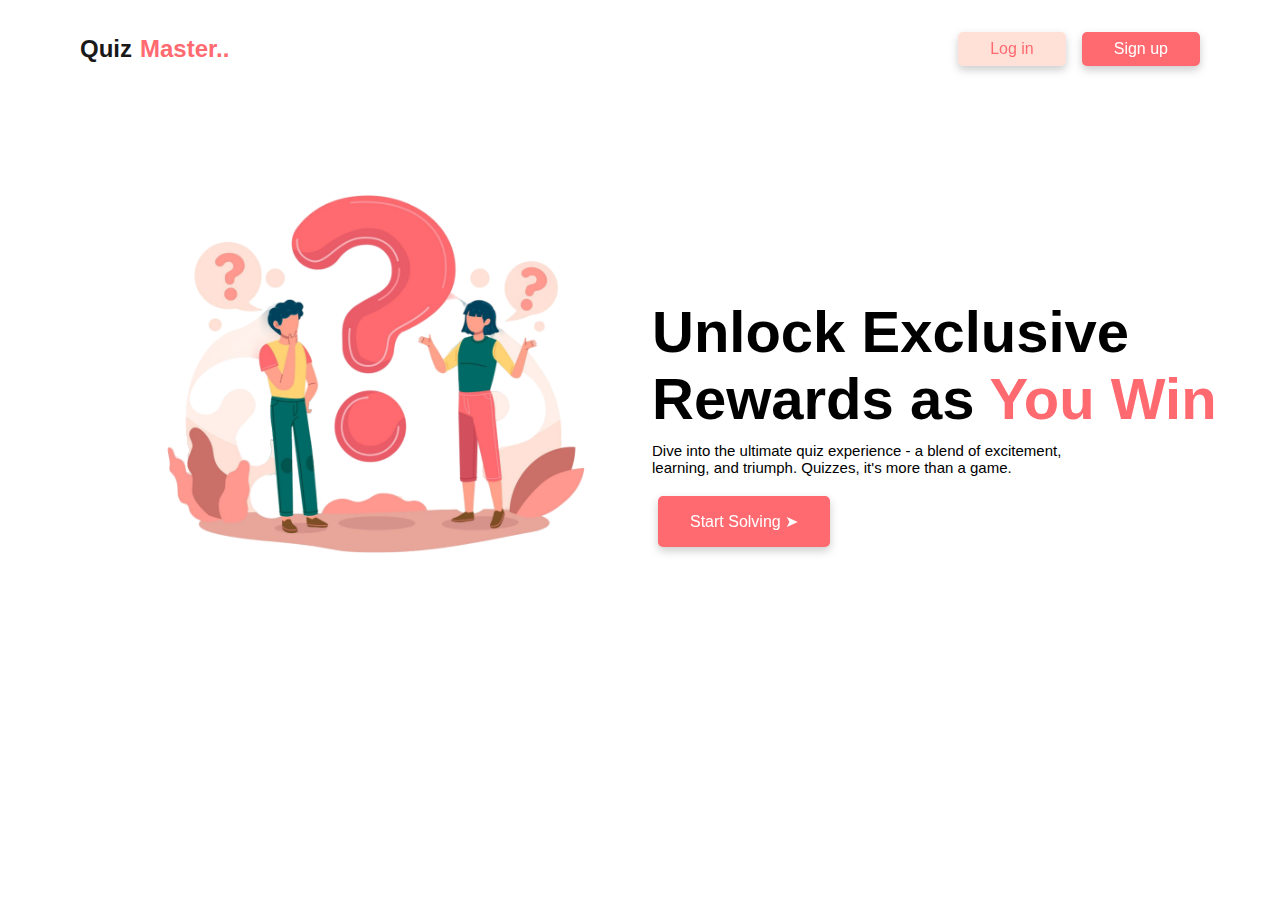
<file: index.html>
<!DOCTYPE html>
<html lang="en">
<head>
    <meta charset="UTF-8">
    <meta name="viewport" content="width=device-width, initial-scale=1.0">
    <title>Quiz</title>
    <link rel="stylesheet" href="styles.css">
</head>
<body>
    <nav id="desktop-nav">
        <div class="logoname">Quiz<span>Master..</span></div>
        <div>
            <button class="login_btn" onclick="navigateToLogin()">Log in</button>
            <button class="sign_btn" onclick="navigateToSignup()">Sign up</button>
        </div>
    </nav>
    <div class="content">
        <img class="bg" src="./image/bg.png" alt="Background Image">
        <div class="text-container">
            <p>Unlock Exclusive <br>Rewards as <span>You Win</span></p>
            <p class="p_con">Dive into the ultimate quiz experience - a blend of excitement,<br>learning, and triumph. Quizzes, it's more than a game.</p>
            <div class="btn_start">
                <button class="start_btn" onclick="navigateToStart()">Start Solving ➤</button>
            </div>
        </div>
    </div>
    
    <script src="script.js"></script>
</body>
</html>
</file>
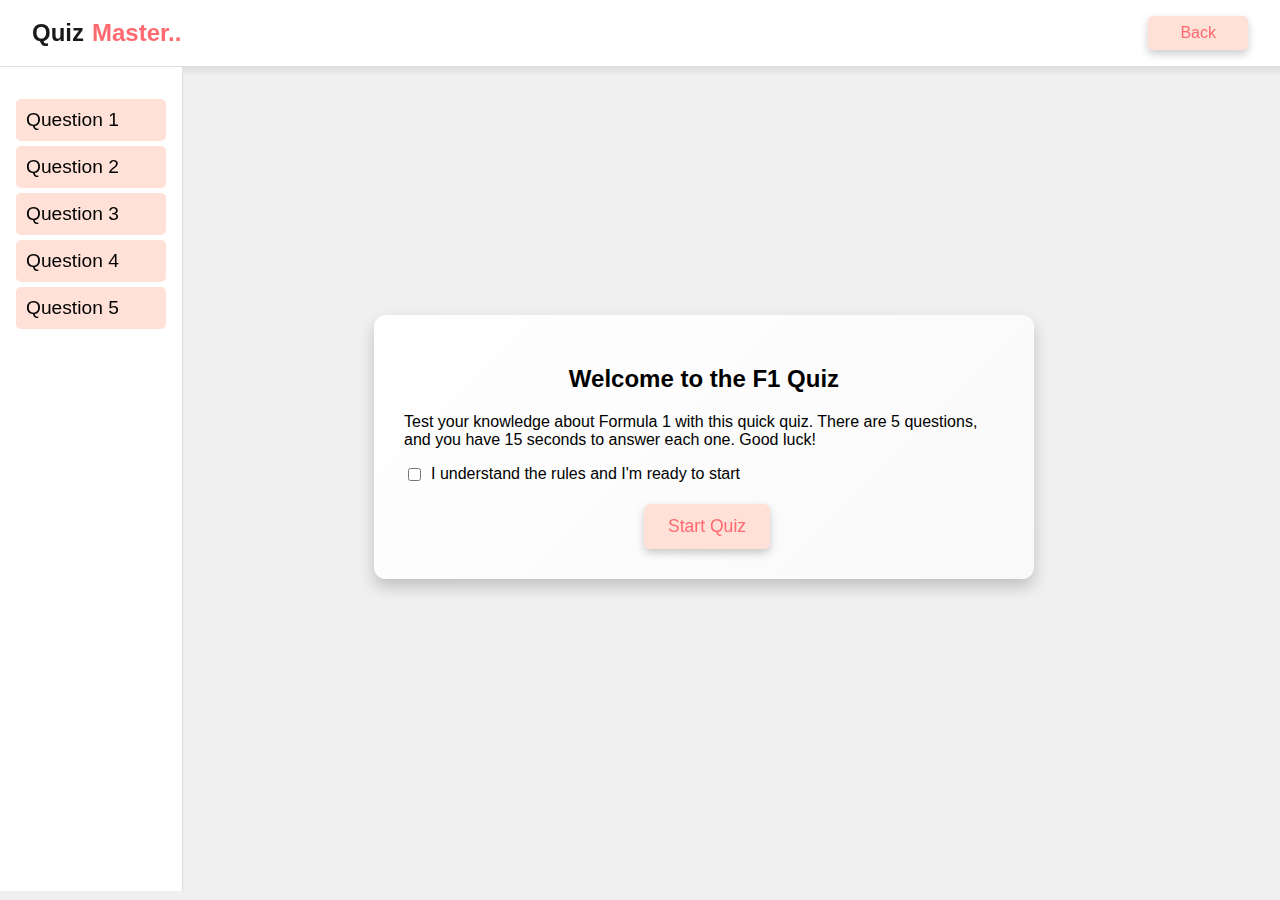
<file: pages/f1.html>
<!DOCTYPE html>
<html lang="en">
<head>
    <meta charset="UTF-8">
    <meta name="viewport" content="width=device-width, initial-scale=1.0">
    <title>Formula 1</title>
    <style>
         body {
        font-family: Arial, sans-serif;
        background-color: #f0f0f0;
        display: flex;
        justify-content: center;
        align-items: center;
        height: 100vh;
        margin: 0;
        padding: 0;
        overflow: hidden;
    }
    nav {
        display: flex;
        justify-content: space-between;
        align-items: center;
        padding: 1rem 2rem;
        width: 100%;
        background-color: #fff;
        box-shadow: 0px 4px 8px rgba(0, 0, 0, 0.1);
        color: #191919;
        position: fixed;
        top: 0;
        left: 0;
        z-index: 1000;
    }

    .logoname {
        font-size: 1.5rem;
        font-weight: bold;
        gap: 0.5rem;
    }

    .logoname span {
        color: #FF6A70;
    }

    nav div {
        display: flex;
        align-items: center;
    }

    button {
        margin-right: 4rem;
        padding: 0.5rem 2rem;
        border: none;
        border-radius: 5px;
        cursor: pointer;
        font-size: 1rem;
        filter: drop-shadow(0px 4px 4px rgba(0, 0, 0, 0.2));
        transition: background-color 0.3s, color 0.3s;
    }

    .logout_btn {
        background-color: #FFE1D7; 
        color: #FF6A70;
    }

    button:hover {
        background-color: #fff;
        color: #FF6A70;
    }

    /* Sidebar styles */
    .sidebar {
        position: fixed;
        top: 0;
        left: 0;
        width: 150px;
        height: 88%;
        margin-top: 67px;
        background-color: #fff;
        border-right: 1px solid #ddd;
        padding: 1rem;
        box-shadow: 4px 0px 4px rgba(0, 0, 0, 0);
        z-index: 1000;
    }

    .sidebar ul {
        list-style: none;
        padding: 0;
    }

    .sidebar li {
        padding: 10px;
        font-size: 1.2rem;
        cursor: pointer;
        border-radius: 5px;
        margin-bottom: 5px;
        transition: background-color 0.3s;
        background-color: #FFE1D7;
    }

    .sidebar li.complete {
        background-color: #FF6A70;
        color: #fff;
    }

    .popup-container {
        background: linear-gradient(135deg, #ffffff 0%, #f9f9f9 100%);
        border-radius: 12px;
        box-shadow: 0px 8px 16px rgba(0, 0, 0, 0.2);
        padding: 30px;
        width: 80%;
        max-width: 600px;
        text-align: center;
        position: absolute;
        top: 35%;
        left: 55%;
        transform: translate(-50%, 0);
    }

    .checkbox-container {
        display: flex;
        align-items: center;
        margin-bottom: 20px;
    }

    .checkbox-container input {
        margin-right: 10px;
    }

    .start-btn, .submit-btn {
        padding: 12px 24px;
        margin-left: 70px;
        border: none;
        border-radius: 6px;
        background-color: #FF6A70;
        color: #fff;
        cursor: pointer;
        font-size: 1.1rem;
        transition: background-color 0.3s, transform 0.2s;
    }

    .start-btn:hover, .submit-btn:hover {
        background-color: #FFE1D7;
        transform: scale(1.05);
    }

    .start-btn:disabled, .submit-btn:disabled {
        background-color: #FFE1D7;
        color: #FF6A70;
        cursor: not-allowed;
    }

    .question {
        font-size: 1.3rem;
        margin-bottom: 15px;
        color: #333;
        font-weight: bold;
    }

    .choices {
        margin-bottom: 20px;
        text-align: left;
    }

    .choice-btn {
        display: block;
        width: 100%;
        margin-bottom: 10px;
        padding: 10px;
        border: 1px solid #ccc;
        border-radius: 5px;
        background-color: #fff;
        font-size: 1.1rem;
        text-align: left;
        filter: none;
        color: #191919;
        transition: border 0.3s;
    }

    .choice-btn:hover {
        background-color: #fff; 
        color: #191919; 
    }

    .choice-btn.correct {
        border: 2px solid green;
    }

    .choice-btn.incorrect {
        border: 2px solid red;
    }

    .quiz-container {
        display: none; /* Initially hide quiz container */
        background: linear-gradient(135deg, #ffffff 0%, #f9f9f9 100%);
        border-radius: 12px;
        box-shadow: 0px 8px 16px rgba(0, 0, 0, 0.2);
        padding: 30px;
        width: 80%;
        max-width: 600px;
        text-align: center;
        position: absolute;
        top: 25%;
        left: 55%;
        transform: translate(-50%, 0);
    }

    .quiz-container .header {
        display: flex;
        justify-content: space-between;
        align-items: center;
        font-size: 1.2rem;
        margin-bottom: 20px;
        color: #333;
    }

    #timer {
        font-size: 1rem;
        color: #FF6A70;
    }

        .choice-btn.correct {
            border: 2px solid green;
        }

        .choice-btn.incorrect {
            border: 2px solid red;
        }

        .celebration {
            position: fixed;
            width: 100%;
            height: 100%;
            top: 0;
            left: 0;
            z-index: 2000;
            display: none;
            align-items: center;
            justify-content: center;
            text-align: center;
        }

        .confetti {
            position: absolute;
            top: 0;
            left: 0;
            width: 100%;
            height: 100%;
            pointer-events: none;
            overflow: hidden;
            z-index: 3000;
            display: none;
        }

        .confetti-piece {
            position: absolute;
            width: 10px;
            height: 10px;
            background-color: #FF6A70;
            opacity: 0.7;
            animation: confetti-fall 3s ease-out infinite;
        }

        @keyframes confetti-fall {
            0% { transform: translateY(-100vh) rotate(0); }
            100% { transform: translateY(100vh) rotate(360deg); }
        }

        .re_btn{
            margin-left: 50px;
            color: #FF6A70;
        }

        .pop-text{
            text-align: left;
        }
    </style>
</head>
<body>
    <nav id="desktop-nav">
        <div class="logoname">Quiz<span>Master..</span></div>
        <div>
            <button class="logout_btn" onclick="navigateToBack()">Back</button>
        </div>
    </nav>

    <!-- Sidebar -->
    <div class="sidebar">
        <ul id="question-list">
            <li class="incomplete">Question 1</li>
            <li class="incomplete">Question 2</li>
            <li class="incomplete">Question 3</li>
            <li class="incomplete">Question 4</li>
            <li class="incomplete">Question 5</li>
        </ul>
    </div>
    
    <div class="popup-container" id="popup-container">
        <div class="popup-content">
            <h2>Welcome to the F1 Quiz</h2>
            <p class="pop-text">Test your knowledge about Formula 1 with this quick quiz. There are 5 questions, and you have 15 seconds to answer each one. Good luck!</p>
        </div>
        <div class="checkbox-container">
            <input type="checkbox" id="consent-checkbox">
            <label for="consent-checkbox">I understand the rules and I'm ready to start</label>
        </div>
        <button class="start-btn" id="start-btn" disabled>Start Quiz</button>
    </div>

    <div class="quiz-container" id="quiz-container">
        <div class="header" id="quiz-header">
            <span id="timer">🕛: 15s</span>
            <span id="question-progress">Question 1 out of 5</span>
        </div><hr>
        <div class="question" id="question-text">Question will go here</div>
        <div class="choices" id="choices-container"></div>
    </div>

    <div class="celebration" id="celebration">
        <div class="confetti" id="confetti"></div>
    </div>

    <script>
        const startBtn = document.getElementById('start-btn');
        const consentCheckbox = document.getElementById('consent-checkbox');
        const popupContainer = document.getElementById('popup-container');
        const quizContainer = document.getElementById('quiz-container');
        const timerElement = document.getElementById('timer');
        const questionProgress = document.getElementById('question-progress');
        const questionListItems = document.getElementById('question-list').children;
        const questionText = document.getElementById('question-text');
        const choicesContainer = document.getElementById('choices-container');
        const submitBtn = document.getElementById('submit-btn');
        const celebrationElement = document.getElementById('celebration');
        const confettiElement = document.getElementById('confetti');

        let currentQuestion = 0;
        let timer;
        let selectedAnswer = false;
        let correctAnswers = 0;

        const questions = [
    {
        text: "Which driver won the 2020 F1 World Championship?",
        choices: ["Lewis Hamilton", "Max Verstappen", "Charles Leclerc", "Sebastian Vettel"],
        correct: 0
    },
    {
        text: "What is the name of Ferrari's Formula 1 team principal?",
        choices: ["Maurizio Arrivabene","Mattia Binotto", "Stefano Domenicali", "Jean Todt"],
        correct: 1
    },
    {
        text: "Which circuit hosts the Monaco Grand Prix?",
        choices: ["Monza", "Silverstone","Monaco","Barcelona"],
        correct: 2
    },
    {
        text: "In what year was the first Formula 1 World Championship held?",
        choices: ["1950", "1955", "1960", "1965"],
        correct: 0
    },
    {
        text: "Which team did Michael Schumacher drive for during his first World Championship win?",
        choices: ["Ferrari", "Mercedes", "Williams","Benetton"],
        correct: 3
    }
];


        function updateTimer(seconds) {
            timerElement.innerText = `🕛${seconds}s`;
        }

        function startQuiz() {
            popupContainer.style.display = 'none';
            quizContainer.style.display = 'block';
            loadQuestion(currentQuestion);
            startTimer(15);
        }

        function loadQuestion(index) {
            questionText.innerText = questions[index].text;
            choicesContainer.innerHTML = '';
            questions[index].choices.forEach((choice, i) => {
                const choiceBtn = document.createElement('button');
                choiceBtn.innerText = choice;
                choiceBtn.classList.add('choice-btn');
                choiceBtn.addEventListener('click', () => selectChoice(i));
                choicesContainer.appendChild(choiceBtn);
            });
            updateQuestionProgress();
        }

        function updateQuestionProgress() {
            questionProgress.innerText = `Question ${currentQuestion + 1} out of 5`;
            Array.from(questionListItems).forEach((li, i) => {
                li.classList.remove('complete', 'active');
                if (i < currentQuestion) {
                    li.classList.add('complete');
                } else if (i === currentQuestion) {
                    li.classList.add('active');
                }
            });
        }

        function startTimer(seconds) {
            let timeLeft = seconds;
            updateTimer(timeLeft);
            timer = setInterval(() => {
                timeLeft--;
                updateTimer(timeLeft);
                if (timeLeft <= 0) {
                    clearInterval(timer);
                    showCorrectAnswer();
                    setTimeout(nextQuestion, 2000); // Show correct answer for 2 seconds
                }
            }, 1000);
        }

        function nextQuestion() {
            if (currentQuestion < questions.length - 1) {
                currentQuestion++;
                loadQuestion(currentQuestion);
                selectedAnswer = false;
                startTimer(15);
            } else {
                showResults();
            }
        }

        function selectChoice(index) {
            if (selectedAnswer) return; // Prevent multiple selections
            clearInterval(timer); // Stop the timer
            selectedAnswer = true;

            const choiceBtns = choicesContainer.querySelectorAll('.choice-btn');
            const correctIndex = questions[currentQuestion].correct;

            if (index === correctIndex) {
                correctAnswers++;
            }

            choiceBtns.forEach((btn, i) => {
                if (i === correctIndex) {
                    btn.classList.add('correct');
                }
                if (i === index && i !== correctIndex) {
                    btn.classList.add('incorrect');
                }
            });

            setTimeout(nextQuestion, 2000); // Wait 2 seconds before moving to the next question
        }

        function showCorrectAnswer() {
            const choiceBtns = choicesContainer.querySelectorAll('.choice-btn');
            const correctIndex = questions[currentQuestion].correct;

            choiceBtns.forEach((btn, i) => {
                if (i === correctIndex) {
                    btn.classList.add('correct');
                }
            });

            setTimeout(nextQuestion, 2000); // Show correct answer for 2 seconds before moving to the next question
        }

        function showResults() {
            quizContainer.style.display = "none";
            popupContainer.innerHTML = `
                <h2>Quiz Complete</h2>
                <p>🏆 You answered ${correctAnswers} out of ${questions.length} questions correctly.</p>
                <button class="re_btn" onclick="location.reload()">Restart Quiz</button>
            `;
            popupContainer.style.display = "block";

            if (correctAnswers > 1) {
                triggerCelebration();
            }
        }

        function triggerCelebration() {
            celebrationElement.style.display = "flex";
            confettiElement.style.display = "block";
            generateConfetti();
            setTimeout(() => {
                celebrationElement.style.display = "none";
                confettiElement.style.display = "none";
            }, 5000); // Celebration lasts for 5 seconds
        }

        function generateConfetti() {
            for (let i = 0; i < 100; i++) {
                const confettiPiece = document.createElement('div');
                confettiPiece.classList.add('confetti-piece');
                confettiPiece.style.left = `${Math.random() * 100}vw`;
                confettiPiece.style.top = `${Math.random() * 100}vh`;
                confettiPiece.style.backgroundColor = `hsl(${Math.random() * 360}, 70%, 60%)`;
                confettiPiece.style.width = `${Math.random() * 10 + 5}px`;
                confettiPiece.style.height = `${Math.random() * 10 + 5}px`;
                confettiElement.appendChild(confettiPiece);
            }
        }

        consentCheckbox.addEventListener('change', (e) => {
            startBtn.disabled = !e.target.checked;
        });

        startBtn.addEventListener('click', startQuiz);
        submitBtn.addEventListener('click', nextQuestion);

        // Function to navigate back
        function navigateToBack() {
    window.location.href= 'start.html'
}
    </script>
</body>
</html>
</file>
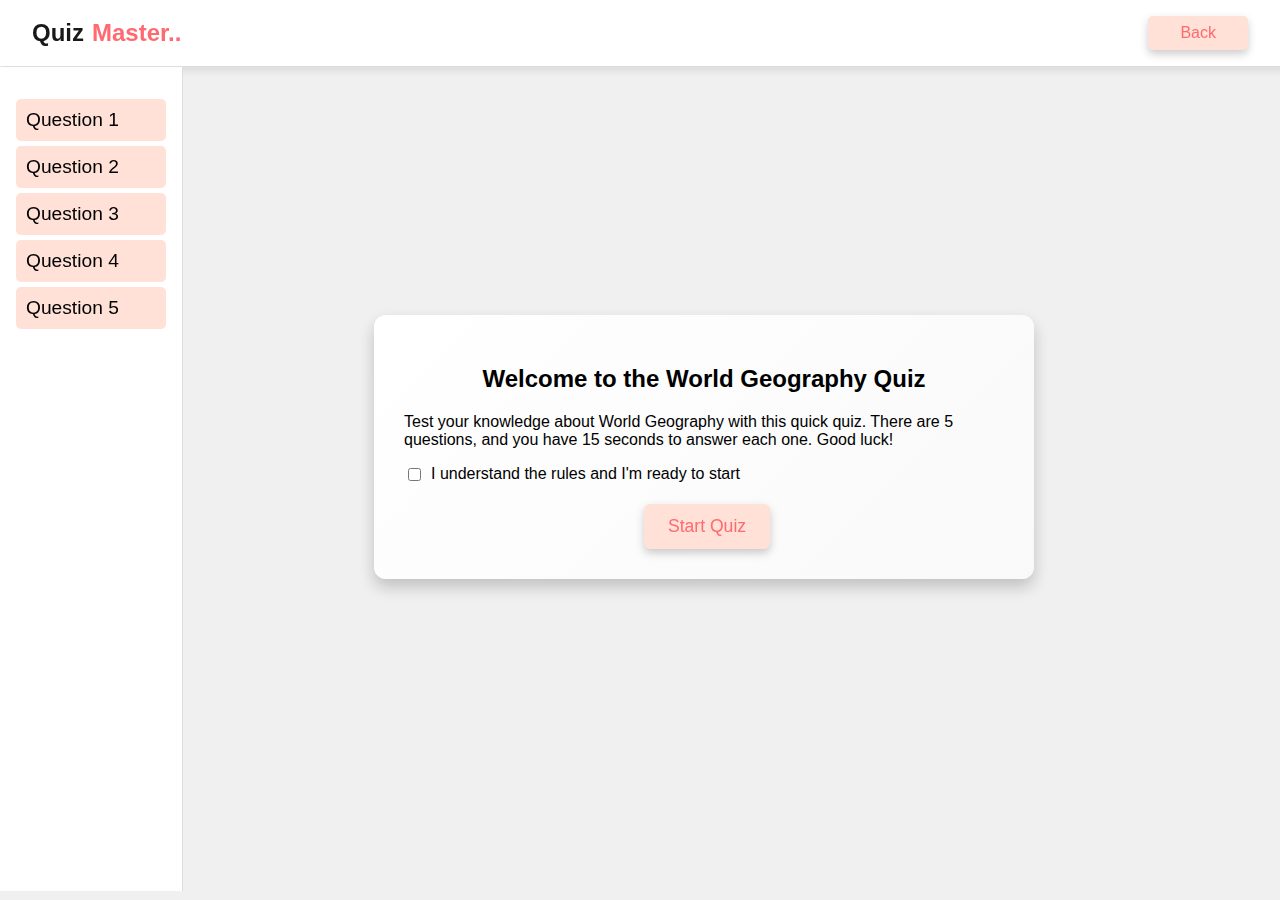
<file: pages/geo.html>
<!DOCTYPE html>
<html lang="en">
<head>
    <meta charset="UTF-8">
    <meta name="viewport" content="width=device-width, initial-scale=1.0">
    <title>World Geography</title>
    <style>
         body {
        font-family: Arial, sans-serif;
        background-color: #f0f0f0;
        display: flex;
        justify-content: center;
        align-items: center;
        height: 100vh;
        margin: 0;
        padding: 0;
        overflow: hidden;
    }
    nav {
        display: flex;
        justify-content: space-between;
        align-items: center;
        padding: 1rem 2rem;
        width: 100%;
        background-color: #fff;
        box-shadow: 0px 4px 8px rgba(0, 0, 0, 0.1);
        color: #191919;
        position: fixed;
        top: 0;
        left: 0;
        z-index: 1000;
    }

    .logoname {
        font-size: 1.5rem;
        font-weight: bold;
        gap: 0.5rem;
    }

    .logoname span {
        color: #FF6A70;
    }

    nav div {
        display: flex;
        align-items: center;
    }

    button {
        margin-right: 4rem;
        padding: 0.5rem 2rem;
        border: none;
        border-radius: 5px;
        cursor: pointer;
        font-size: 1rem;
        filter: drop-shadow(0px 4px 4px rgba(0, 0, 0, 0.2));
        transition: background-color 0.3s, color 0.3s;
    }

    .logout_btn {
        background-color: #FFE1D7; 
        color: #FF6A70;
    }

    button:hover {
        background-color: #fff;
        color: #FF6A70;
    }

    /* Sidebar styles */
    .sidebar {
        position: fixed;
        top: 0;
        left: 0;
        width: 150px;
        height: 88%;
        margin-top: 67px;
        background-color: #fff;
        border-right: 1px solid #ddd;
        padding: 1rem;
        box-shadow: 4px 0px 4px rgba(0, 0, 0, 0);
        z-index: 1000;
    }

    .sidebar ul {
        list-style: none;
        padding: 0;
    }

    .sidebar li {
        padding: 10px;
        font-size: 1.2rem;
        cursor: pointer;
        border-radius: 5px;
        margin-bottom: 5px;
        transition: background-color 0.3s;
        background-color: #FFE1D7;
    }

    .sidebar li.complete {
        background-color: #FF6A70;
        color: #fff;
    }

    .popup-container {
        background: linear-gradient(135deg, #ffffff 0%, #f9f9f9 100%);
        border-radius: 12px;
        box-shadow: 0px 8px 16px rgba(0, 0, 0, 0.2);
        padding: 30px;
        width: 80%;
        max-width: 600px;
        text-align: center;
        position: absolute;
        top: 35%;
        left: 55%;
        transform: translate(-50%, 0);
    }

    .checkbox-container {
        display: flex;
        align-items: center;
        margin-bottom: 20px;
    }

    .checkbox-container input {
        margin-right: 10px;
    }

    .start-btn, .submit-btn {
        padding: 12px 24px;
        margin-left: 70px;
        border: none;
        border-radius: 6px;
        background-color: #FF6A70;
        color: #fff;
        cursor: pointer;
        font-size: 1.1rem;
        transition: background-color 0.3s, transform 0.2s;
    }

    .start-btn:hover, .submit-btn:hover {
        background-color: #FFE1D7;
        transform: scale(1.05);
    }

    .start-btn:disabled, .submit-btn:disabled {
        background-color: #FFE1D7;
        color: #FF6A70;
        cursor: not-allowed;
    }

    .question {
        font-size: 1.3rem;
        margin-bottom: 15px;
        color: #333;
        font-weight: bold;
    }

    .choices {
        margin-bottom: 20px;
        text-align: left;
    }

    .choice-btn {
        display: block;
        width: 100%;
        margin-bottom: 10px;
        padding: 10px;
        border: 1px solid #ccc;
        border-radius: 5px;
        background-color: #fff;
        font-size: 1.1rem;
        text-align: left;
        filter: none;
        color: #191919;
        transition: border 0.3s;
    }

    .choice-btn:hover {
        background-color: #fff; 
        color: #191919; 
    }

    .choice-btn.correct {
        border: 2px solid green;
    }

    .choice-btn.incorrect {
        border: 2px solid red;
    }

    .quiz-container {
        display: none; /* Initially hide quiz container */
        background: linear-gradient(135deg, #ffffff 0%, #f9f9f9 100%);
        border-radius: 12px;
        box-shadow: 0px 8px 16px rgba(0, 0, 0, 0.2);
        padding: 30px;
        width: 80%;
        max-width: 600px;
        text-align: center;
        position: absolute;
        top: 25%;
        left: 55%;
        transform: translate(-50%, 0);
    }

    .quiz-container .header {
        display: flex;
        justify-content: space-between;
        align-items: center;
        font-size: 1.2rem;
        margin-bottom: 20px;
        color: #333;
    }

    #timer {
        font-size: 1rem;
        color: #FF6A70;
    }

        .choice-btn.correct {
            border: 2px solid green;
        }

        .choice-btn.incorrect {
            border: 2px solid red;
        }

        .celebration {
            position: fixed;
            width: 100%;
            height: 100%;
            top: 0;
            left: 0;
            z-index: 2000;
            display: none;
            align-items: center;
            justify-content: center;
            text-align: center;
        }

        .confetti {
            position: absolute;
            top: 0;
            left: 0;
            width: 100%;
            height: 100%;
            pointer-events: none;
            overflow: hidden;
            z-index: 3000;
            display: none;
        }

        .confetti-piece {
            position: absolute;
            width: 10px;
            height: 10px;
            background-color: #FF6A70;
            opacity: 0.7;
            animation: confetti-fall 3s ease-out infinite;
        }

        @keyframes confetti-fall {
            0% { transform: translateY(-100vh) rotate(0); }
            100% { transform: translateY(100vh) rotate(360deg); }
        }

        .re_btn{
            margin-left: 50px;
            color: #FF6A70;
        }
        
        .pop-text{
            text-align: left;
        }
    </style>
</head>
<body>
    <nav id="desktop-nav">
        <div class="logoname">Quiz<span>Master..</span></div>
        <div>
            <button class="logout_btn" onclick="navigateToBack()">Back</button>
        </div>
    </nav>

    <!-- Sidebar -->
    <div class="sidebar">
        <ul id="question-list">
            <li class="incomplete">Question 1</li>
            <li class="incomplete">Question 2</li>
            <li class="incomplete">Question 3</li>
            <li class="incomplete">Question 4</li>
            <li class="incomplete">Question 5</li>
        </ul>
    </div>
    
    <div class="popup-container" id="popup-container">
        <div class="popup-content">
            <h2>Welcome to the World Geography Quiz</h2>
            <p class="pop-text">Test your knowledge about World Geography with this quick quiz. There are 5 questions, and you have 15 seconds to answer each one. Good luck!</p>
        </div>
        <div class="checkbox-container">
            <input type="checkbox" id="consent-checkbox">
            <label for="consent-checkbox">I understand the rules and I'm ready to start</label>
        </div>
        <button class="start-btn" id="start-btn" disabled>Start Quiz</button>
    </div>

    <div class="quiz-container" id="quiz-container">
        <div class="header" id="quiz-header">
            <span id="timer">🕛: 15s</span>
            <span id="question-progress">Question 1 out of 5</span>
        </div><hr>
        <div class="question" id="question-text">Question will go here</div>
        <div class="choices" id="choices-container"></div>
    </div>

    <div class="celebration" id="celebration">
        <div class="confetti" id="confetti"></div>
    </div>

    <script>
        const startBtn = document.getElementById('start-btn');
        const consentCheckbox = document.getElementById('consent-checkbox');
        const popupContainer = document.getElementById('popup-container');
        const quizContainer = document.getElementById('quiz-container');
        const timerElement = document.getElementById('timer');
        const questionProgress = document.getElementById('question-progress');
        const questionListItems = document.getElementById('question-list').children;
        const questionText = document.getElementById('question-text');
        const choicesContainer = document.getElementById('choices-container');
        const submitBtn = document.getElementById('submit-btn');
        const celebrationElement = document.getElementById('celebration');
        const confettiElement = document.getElementById('confetti');

        let currentQuestion = 0;
        let timer;
        let selectedAnswer = false;
        let correctAnswers = 0;
        
        const questions = [
    {
        text: "What does the acronym 'HTTP' stand for in web technology?",
        choices: ["HyperText Transfer Protocol", "HyperText Transmission Protocol", "High Transfer Text Protocol", "HighText Transfer Protocol"],
        correct: 0
    },
    {
        text: "Which programming language is known for its use in artificial intelligence and machine learning applications?",
        choices: ["Java", "C++", "Python", "Ruby"],
        correct: 2
    },
    {
        text: "In blockchain technology, what is the term used to describe the process of validating and adding transactions to the blockchain?",
        choices: ["Mining", "Hashing", "Forking", "Sharding"],
        correct: 0
    },
    {
        text: "What is the primary purpose of a CDN (Content Delivery Network) in web infrastructure?",
        choices: ["To store large files locally", "To distribute content and reduce latency", "To increase server load", "To manage database queries"],
        correct: 1
    },
    {
        text: "Which of the following is a common method for securing data at rest?",
        choices: ["End-to-end encryption", "Two-factor authentication", "Data masking", "Tokenization"],
        correct: 3
    }
];



        function updateTimer(seconds) {
            timerElement.innerText = `🕛${seconds}s`;
        }

        function startQuiz() {
            popupContainer.style.display = 'none';
            quizContainer.style.display = 'block';
            loadQuestion(currentQuestion);
            startTimer(15);
        }

        function loadQuestion(index) {
            questionText.innerText = questions[index].text;
            choicesContainer.innerHTML = '';
            questions[index].choices.forEach((choice, i) => {
                const choiceBtn = document.createElement('button');
                choiceBtn.innerText = choice;
                choiceBtn.classList.add('choice-btn');
                choiceBtn.addEventListener('click', () => selectChoice(i));
                choicesContainer.appendChild(choiceBtn);
            });
            updateQuestionProgress();
        }

        function updateQuestionProgress() {
            questionProgress.innerText = `Question ${currentQuestion + 1} out of 5`;
            Array.from(questionListItems).forEach((li, i) => {
                li.classList.remove('complete', 'active');
                if (i < currentQuestion) {
                    li.classList.add('complete');
                } else if (i === currentQuestion) {
                    li.classList.add('active');
                }
            });
        }

        function startTimer(seconds) {
            let timeLeft = seconds;
            updateTimer(timeLeft);
            timer = setInterval(() => {
                timeLeft--;
                updateTimer(timeLeft);
                if (timeLeft <= 0) {
                    clearInterval(timer);
                    showCorrectAnswer();
                    setTimeout(nextQuestion, 2000); // Show correct answer for 2 seconds
                }
            }, 1000);
        }

        function nextQuestion() {
            if (currentQuestion < questions.length - 1) {
                currentQuestion++;
                loadQuestion(currentQuestion);
                selectedAnswer = false;
                startTimer(15);
            } else {
                showResults();
            }
        }

        function selectChoice(index) {
            if (selectedAnswer) return; // Prevent multiple selections
            clearInterval(timer); // Stop the timer
            selectedAnswer = true;

            const choiceBtns = choicesContainer.querySelectorAll('.choice-btn');
            const correctIndex = questions[currentQuestion].correct;

            if (index === correctIndex) {
                correctAnswers++;
            }

            choiceBtns.forEach((btn, i) => {
                if (i === correctIndex) {
                    btn.classList.add('correct');
                }
                if (i === index && i !== correctIndex) {
                    btn.classList.add('incorrect');
                }
            });

            setTimeout(nextQuestion, 2000); // Wait 2 seconds before moving to the next question
        }

        function showCorrectAnswer() {
            const choiceBtns = choicesContainer.querySelectorAll('.choice-btn');
            const correctIndex = questions[currentQuestion].correct;

            choiceBtns.forEach((btn, i) => {
                if (i === correctIndex) {
                    btn.classList.add('correct');
                }
            });

            setTimeout(nextQuestion, 2000); // Show correct answer for 2 seconds before moving to the next question
        }

        function showResults() {
            quizContainer.style.display = "none";
            popupContainer.innerHTML = `
                <h2>Quiz Complete</h2>
                <p>🏆 You answered ${correctAnswers} out of ${questions.length} questions correctly.</p>
                <button class="re_btn" onclick="location.reload()">Restart Quiz</button>
            `;
            popupContainer.style.display = "block";

            if (correctAnswers > 1) {
                triggerCelebration();
            }
        }

        function triggerCelebration() {
            celebrationElement.style.display = "flex";
            confettiElement.style.display = "block";
            generateConfetti();
            setTimeout(() => {
                celebrationElement.style.display = "none";
                confettiElement.style.display = "none";
            }, 5000); // Celebration lasts for 5 seconds
        }

        function generateConfetti() {
            for (let i = 0; i < 100; i++) {
                const confettiPiece = document.createElement('div');
                confettiPiece.classList.add('confetti-piece');
                confettiPiece.style.left = `${Math.random() * 100}vw`;
                confettiPiece.style.top = `${Math.random() * 100}vh`;
                confettiPiece.style.backgroundColor = `hsl(${Math.random() * 360}, 70%, 60%)`;
                confettiPiece.style.width = `${Math.random() * 10 + 5}px`;
                confettiPiece.style.height = `${Math.random() * 10 + 5}px`;
                confettiElement.appendChild(confettiPiece);
            }
        }

        consentCheckbox.addEventListener('change', (e) => {
            startBtn.disabled = !e.target.checked;
        });

        startBtn.addEventListener('click', startQuiz);
        submitBtn.addEventListener('click', nextQuestion);

        // Function to navigate back
        function navigateToBack() {
    window.location.href= 'start.html'
}
    </script>
</body>
</html>
</file>
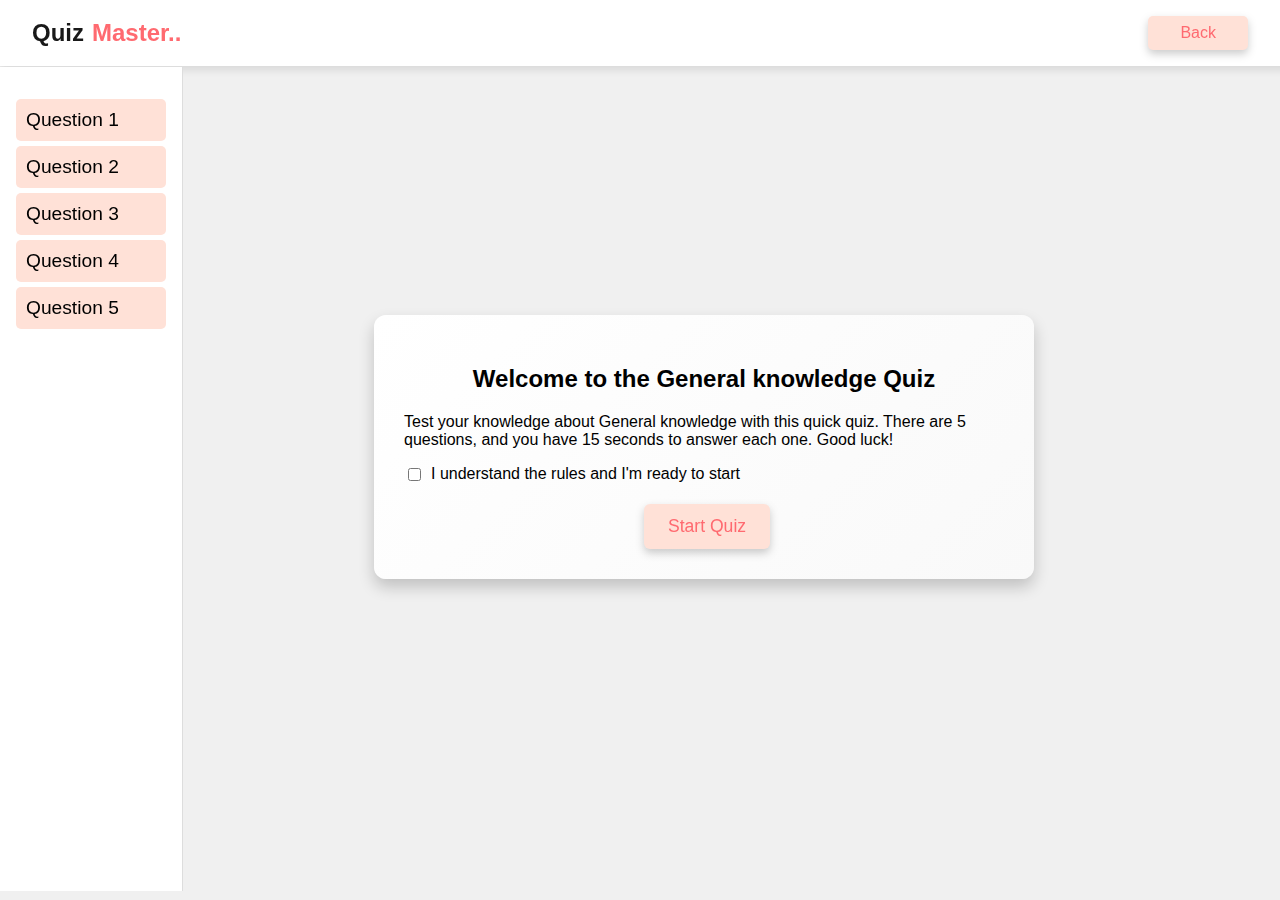
<file: pages/gk.html>
<!DOCTYPE html>
<html lang="en">
<head>
    <meta charset="UTF-8">
    <meta name="viewport" content="width=device-width, initial-scale=1.0">
    <title>General knowledge</title>
    <style>
         body {
        font-family: Arial, sans-serif;
        background-color: #f0f0f0;
        display: flex;
        justify-content: center;
        align-items: center;
        height: 100vh;
        margin: 0;
        padding: 0;
        overflow: hidden;
    }
    nav {
        display: flex;
        justify-content: space-between;
        align-items: center;
        padding: 1rem 2rem;
        width: 100%;
        background-color: #fff;
        box-shadow: 0px 4px 8px rgba(0, 0, 0, 0.1);
        color: #191919;
        position: fixed;
        top: 0;
        left: 0;
        z-index: 1000;
    }

    .logoname {
        font-size: 1.5rem;
        font-weight: bold;
        gap: 0.5rem;
    }

    .logoname span {
        color: #FF6A70;
    }

    nav div {
        display: flex;
        align-items: center;
    }

    button {
        margin-right: 4rem;
        padding: 0.5rem 2rem;
        border: none;
        border-radius: 5px;
        cursor: pointer;
        font-size: 1rem;
        filter: drop-shadow(0px 4px 4px rgba(0, 0, 0, 0.2));
        transition: background-color 0.3s, color 0.3s;
    }

    .logout_btn {
        background-color: #FFE1D7; 
        color: #FF6A70;
    }

    button:hover {
        background-color: #fff;
        color: #FF6A70;
    }

    /* Sidebar styles */
    .sidebar {
        position: fixed;
        top: 0;
        left: 0;
        width: 150px;
        height: 88%;
        margin-top: 67px;
        background-color: #fff;
        border-right: 1px solid #ddd;
        padding: 1rem;
        box-shadow: 4px 0px 4px rgba(0, 0, 0, 0);
        z-index: 1000;
    }

    .sidebar ul {
        list-style: none;
        padding: 0;
    }

    .sidebar li {
        padding: 10px;
        font-size: 1.2rem;
        cursor: pointer;
        border-radius: 5px;
        margin-bottom: 5px;
        transition: background-color 0.3s;
        background-color: #FFE1D7;
    }

    .sidebar li.complete {
        background-color: #FF6A70;
        color: #fff;
    }

    .popup-container {
        background: linear-gradient(135deg, #ffffff 0%, #f9f9f9 100%);
        border-radius: 12px;
        box-shadow: 0px 8px 16px rgba(0, 0, 0, 0.2);
        padding: 30px;
        width: 80%;
        max-width: 600px;
        text-align: center;
        position: absolute;
        top: 35%;
        left: 55%;
        transform: translate(-50%, 0);
    }

    .checkbox-container {
        display: flex;
        align-items: center;
        margin-bottom: 20px;
    }

    .checkbox-container input {
        margin-right: 10px;
    }

    .start-btn, .submit-btn {
        padding: 12px 24px;
        margin-left: 70px;
        border: none;
        border-radius: 6px;
        background-color: #FF6A70;
        color: #fff;
        cursor: pointer;
        font-size: 1.1rem;
        transition: background-color 0.3s, transform 0.2s;
    }

    .start-btn:hover, .submit-btn:hover {
        background-color: #FFE1D7;
        transform: scale(1.05);
    }

    .start-btn:disabled, .submit-btn:disabled {
        background-color: #FFE1D7;
        color: #FF6A70;
        cursor: not-allowed;
    }

    .question {
        font-size: 1.3rem;
        margin-bottom: 15px;
        color: #333;
        font-weight: bold;
    }

    .choices {
        margin-bottom: 20px;
        text-align: left;
    }

    .choice-btn {
        display: block;
        width: 100%;
        margin-bottom: 10px;
        padding: 10px;
        border: 1px solid #ccc;
        border-radius: 5px;
        background-color: #fff;
        font-size: 1.1rem;
        text-align: left;
        filter: none;
        color: #191919;
        transition: border 0.3s;
    }

    .choice-btn:hover {
        background-color: #fff; 
        color: #191919; 
    }

    .choice-btn.correct {
        border: 2px solid green;
    }

    .choice-btn.incorrect {
        border: 2px solid red;
    }

    .quiz-container {
        display: none; /* Initially hide quiz container */
        background: linear-gradient(135deg, #ffffff 0%, #f9f9f9 100%);
        border-radius: 12px;
        box-shadow: 0px 8px 16px rgba(0, 0, 0, 0.2);
        padding: 30px;
        width: 80%;
        max-width: 600px;
        text-align: center;
        position: absolute;
        top: 25%;
        left: 55%;
        transform: translate(-50%, 0);
    }

    .quiz-container .header {
        display: flex;
        justify-content: space-between;
        align-items: center;
        font-size: 1.2rem;
        margin-bottom: 20px;
        color: #333;
    }

    #timer {
        font-size: 1rem;
        color: #FF6A70;
    }

        .choice-btn.correct {
            border: 2px solid green;
        }

        .choice-btn.incorrect {
            border: 2px solid red;
        }

        .celebration {
            position: fixed;
            width: 100%;
            height: 100%;
            top: 0;
            left: 0;
            z-index: 2000;
            display: none;
            align-items: center;
            justify-content: center;
            text-align: center;
        }

        .confetti {
            position: absolute;
            top: 0;
            left: 0;
            width: 100%;
            height: 100%;
            pointer-events: none;
            overflow: hidden;
            z-index: 3000;
            display: none;
        }

        .confetti-piece {
            position: absolute;
            width: 10px;
            height: 10px;
            background-color: #FF6A70;
            opacity: 0.7;
            animation: confetti-fall 3s ease-out infinite;
        }

        @keyframes confetti-fall {
            0% { transform: translateY(-100vh) rotate(0); }
            100% { transform: translateY(100vh) rotate(360deg); }
        }

        .re_btn{
            margin-left: 50px;
            color: #FF6A70;
        }
        
        .pop-text{
            text-align: left;
        }
    </style>
</head>
<body>
    <nav id="desktop-nav">
        <div class="logoname">Quiz<span>Master..</span></div>
        <div>
            <button class="logout_btn" onclick="navigateToBack()">Back</button>
        </div>
    </nav>

    <!-- Sidebar -->
    <div class="sidebar">
        <ul id="question-list">
            <li class="incomplete">Question 1</li>
            <li class="incomplete">Question 2</li>
            <li class="incomplete">Question 3</li>
            <li class="incomplete">Question 4</li>
            <li class="incomplete">Question 5</li>
        </ul>
    </div>
    
    <div class="popup-container" id="popup-container">
        <div class="popup-content">
            <h2>Welcome to the General knowledge Quiz</h2>
            <p class="pop-text">Test your knowledge about General knowledge with this quick quiz. There are 5 questions, and you have 15 seconds to answer each one. Good luck!</p>
        </div>
        <div class="checkbox-container">
            <input type="checkbox" id="consent-checkbox">
            <label for="consent-checkbox">I understand the rules and I'm ready to start</label>
        </div>
        <button class="start-btn" id="start-btn" disabled>Start Quiz</button>
    </div>

    <div class="quiz-container" id="quiz-container">
        <div class="header" id="quiz-header">
            <span id="timer">🕛: 15s</span>
            <span id="question-progress">Question 1 out of 5</span>
        </div><hr>
        <div class="question" id="question-text">Question will go here</div>
        <div class="choices" id="choices-container"></div>
    </div>

    <div class="celebration" id="celebration">
        <div class="confetti" id="confetti"></div>
    </div>

    <script>
        const startBtn = document.getElementById('start-btn');
        const consentCheckbox = document.getElementById('consent-checkbox');
        const popupContainer = document.getElementById('popup-container');
        const quizContainer = document.getElementById('quiz-container');
        const timerElement = document.getElementById('timer');
        const questionProgress = document.getElementById('question-progress');
        const questionListItems = document.getElementById('question-list').children;
        const questionText = document.getElementById('question-text');
        const choicesContainer = document.getElementById('choices-container');
        const submitBtn = document.getElementById('submit-btn');
        const celebrationElement = document.getElementById('celebration');
        const confettiElement = document.getElementById('confetti');

        let currentQuestion = 0;
        let timer;
        let selectedAnswer = false;
        let correctAnswers = 0;

        const questions = [
    {
        text: "What is the capital city of France?",
        choices: ["Berlin", "Madrid", "Paris", "Rome"],
        correct: 2
    },
    {
        text: "Who wrote 'To Kill a Mockingbird'?",
        choices: ["Harper Lee", "Mark Twain", "J.K. Rowling", "Ernest Hemingway"],
        correct: 0
    },
    {
        text: "Which planet is known as the Red Planet?",
        choices: ["Earth", "Mars", "Jupiter", "Saturn"],
        correct: 1
    },
    {
        text: "What is the largest ocean on Earth?",
        choices: ["Atlantic Ocean", "Indian Ocean", "Arctic Ocean", "Pacific Ocean"],
        correct: 3
    },
    {
        text: "Who painted the Mona Lisa?",
        choices: ["Vincent van Gogh", "Leonardo da Vinci", "Pablo Picasso", "Claude Monet"],
        correct: 1
    }
];



        function updateTimer(seconds) {
            timerElement.innerText = `🕛${seconds}s`;
        }

        function startQuiz() {
            popupContainer.style.display = 'none';
            quizContainer.style.display = 'block';
            loadQuestion(currentQuestion);
            startTimer(15);
        }

        function loadQuestion(index) {
            questionText.innerText = questions[index].text;
            choicesContainer.innerHTML = '';
            questions[index].choices.forEach((choice, i) => {
                const choiceBtn = document.createElement('button');
                choiceBtn.innerText = choice;
                choiceBtn.classList.add('choice-btn');
                choiceBtn.addEventListener('click', () => selectChoice(i));
                choicesContainer.appendChild(choiceBtn);
            });
            updateQuestionProgress();
        }

        function updateQuestionProgress() {
            questionProgress.innerText = `Question ${currentQuestion + 1} out of 5`;
            Array.from(questionListItems).forEach((li, i) => {
                li.classList.remove('complete', 'active');
                if (i < currentQuestion) {
                    li.classList.add('complete');
                } else if (i === currentQuestion) {
                    li.classList.add('active');
                }
            });
        }

        function startTimer(seconds) {
            let timeLeft = seconds;
            updateTimer(timeLeft);
            timer = setInterval(() => {
                timeLeft--;
                updateTimer(timeLeft);
                if (timeLeft <= 0) {
                    clearInterval(timer);
                    showCorrectAnswer();
                    setTimeout(nextQuestion, 2000); // Show correct answer for 2 seconds
                }
            }, 1000);
        }

        function nextQuestion() {
            if (currentQuestion < questions.length - 1) {
                currentQuestion++;
                loadQuestion(currentQuestion);
                selectedAnswer = false;
                startTimer(15);
            } else {
                showResults();
            }
        }

        function selectChoice(index) {
            if (selectedAnswer) return; // Prevent multiple selections
            clearInterval(timer); // Stop the timer
            selectedAnswer = true;

            const choiceBtns = choicesContainer.querySelectorAll('.choice-btn');
            const correctIndex = questions[currentQuestion].correct;

            if (index === correctIndex) {
                correctAnswers++;
            }

            choiceBtns.forEach((btn, i) => {
                if (i === correctIndex) {
                    btn.classList.add('correct');
                }
                if (i === index && i !== correctIndex) {
                    btn.classList.add('incorrect');
                }
            });

            setTimeout(nextQuestion, 2000); // Wait 2 seconds before moving to the next question
        }

        function showCorrectAnswer() {
            const choiceBtns = choicesContainer.querySelectorAll('.choice-btn');
            const correctIndex = questions[currentQuestion].correct;

            choiceBtns.forEach((btn, i) => {
                if (i === correctIndex) {
                    btn.classList.add('correct');
                }
            });

            setTimeout(nextQuestion, 2000); // Show correct answer for 2 seconds before moving to the next question
        }

        function showResults() {
            quizContainer.style.display = "none";
            popupContainer.innerHTML = `
                <h2>Quiz Complete</h2>
                <p>🏆 You answered ${correctAnswers} out of ${questions.length} questions correctly.</p>
                <button class="re_btn" onclick="location.reload()">Restart Quiz</button>
            `;
            popupContainer.style.display = "block";

            if (correctAnswers > 1) {
                triggerCelebration();
            }
        }

        function triggerCelebration() {
            celebrationElement.style.display = "flex";
            confettiElement.style.display = "block";
            generateConfetti();
            setTimeout(() => {
                celebrationElement.style.display = "none";
                confettiElement.style.display = "none";
            }, 5000); // Celebration lasts for 5 seconds
        }

        function generateConfetti() {
            for (let i = 0; i < 100; i++) {
                const confettiPiece = document.createElement('div');
                confettiPiece.classList.add('confetti-piece');
                confettiPiece.style.left = `${Math.random() * 100}vw`;
                confettiPiece.style.top = `${Math.random() * 100}vh`;
                confettiPiece.style.backgroundColor = `hsl(${Math.random() * 360}, 70%, 60%)`;
                confettiPiece.style.width = `${Math.random() * 10 + 5}px`;
                confettiPiece.style.height = `${Math.random() * 10 + 5}px`;
                confettiElement.appendChild(confettiPiece);
            }
        }

        consentCheckbox.addEventListener('change', (e) => {
            startBtn.disabled = !e.target.checked;
        });

        startBtn.addEventListener('click', startQuiz);
        submitBtn.addEventListener('click', nextQuestion);

        // Function to navigate back
        function navigateToBack() {
    window.location.href= 'start.html'
}
    </script>
</body>
</html>
</file>
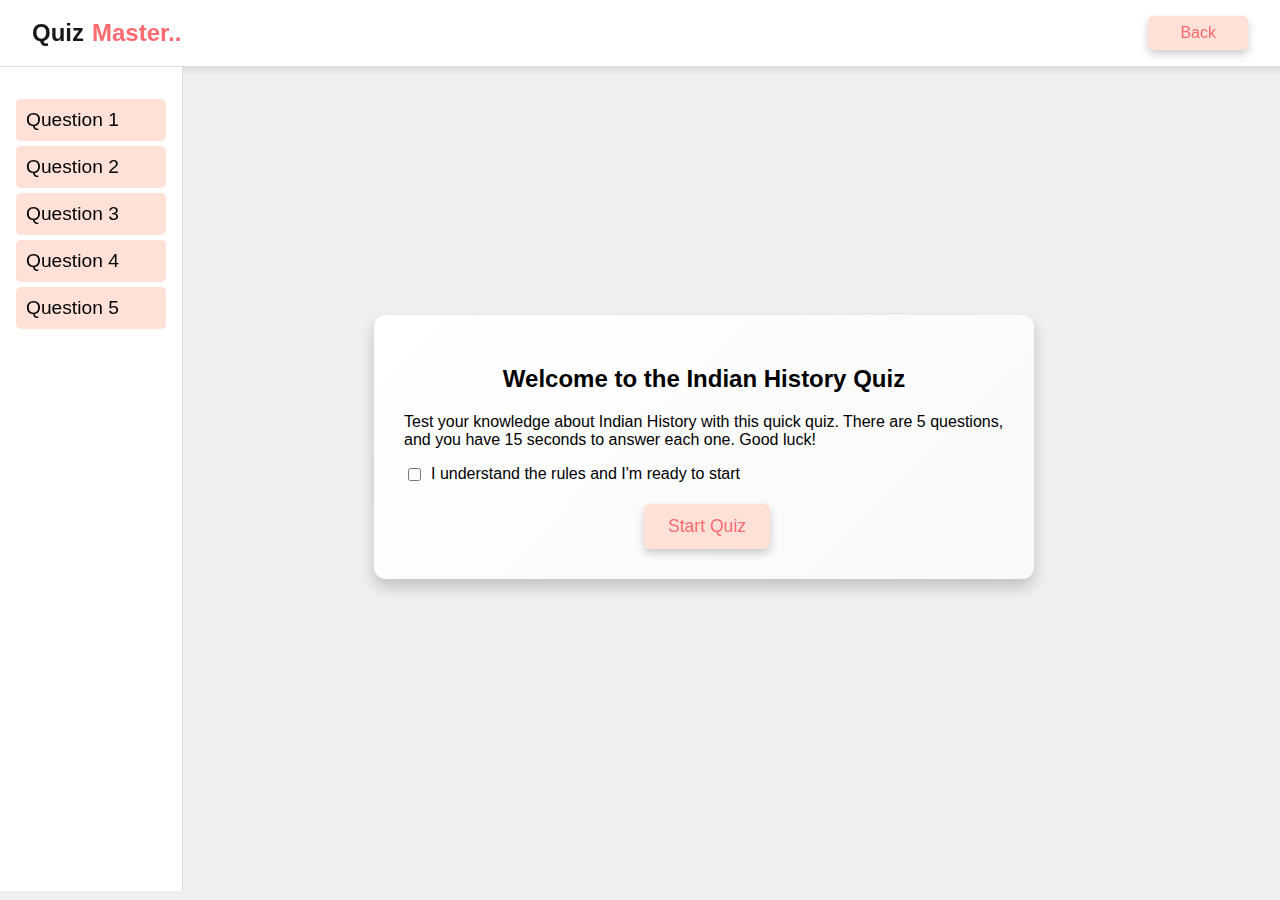
<file: pages/indianhistory.html>
<!DOCTYPE html>
<html lang="en">
<head>
    <meta charset="UTF-8">
    <meta name="viewport" content="width=device-width, initial-scale=1.0">
    <title>Indian History</title>
    <style>
         body {
        font-family: Arial, sans-serif;
        background-color: #f0f0f0;
        display: flex;
        justify-content: center;
        align-items: center;
        height: 100vh;
        margin: 0;
        padding: 0;
        overflow: hidden;
    }
    nav {
        display: flex;
        justify-content: space-between;
        align-items: center;
        padding: 1rem 2rem;
        width: 100%;
        background-color: #fff;
        box-shadow: 0px 4px 8px rgba(0, 0, 0, 0.1);
        color: #191919;
        position: fixed;
        top: 0;
        left: 0;
        z-index: 1000;
    }

    .logoname {
        font-size: 1.5rem;
        font-weight: bold;
        gap: 0.5rem;
    }

    .logoname span {
        color: #FF6A70;
    }

    nav div {
        display: flex;
        align-items: center;
    }

    button {
        margin-right: 4rem;
        padding: 0.5rem 2rem;
        border: none;
        border-radius: 5px;
        cursor: pointer;
        font-size: 1rem;
        filter: drop-shadow(0px 4px 4px rgba(0, 0, 0, 0.2));
        transition: background-color 0.3s, color 0.3s;
    }

    .logout_btn {
        background-color: #FFE1D7; 
        color: #FF6A70;
    }

    button:hover {
        background-color: #fff;
        color: #FF6A70;
    }

    /* Sidebar styles */
    .sidebar {
        position: fixed;
        top: 0;
        left: 0;
        width: 150px;
        height: 88%;
        margin-top: 67px;
        background-color: #fff;
        border-right: 1px solid #ddd;
        padding: 1rem;
        box-shadow: 4px 0px 4px rgba(0, 0, 0, 0);
        z-index: 1000;
    }

    .sidebar ul {
        list-style: none;
        padding: 0;
    }

    .sidebar li {
        padding: 10px;
        font-size: 1.2rem;
        cursor: pointer;
        border-radius: 5px;
        margin-bottom: 5px;
        transition: background-color 0.3s;
        background-color: #FFE1D7;
    }

    .sidebar li.complete {
        background-color: #FF6A70;
        color: #fff;
    }

    .popup-container {
        background: linear-gradient(135deg, #ffffff 0%, #f9f9f9 100%);
        border-radius: 12px;
        box-shadow: 0px 8px 16px rgba(0, 0, 0, 0.2);
        padding: 30px;
        width: 80%;
        max-width: 600px;
        text-align: center;
        position: absolute;
        top: 35%;
        left: 55%;
        transform: translate(-50%, 0);
    }

    .checkbox-container {
        display: flex;
        align-items: center;
        margin-bottom: 20px;
    }

    .checkbox-container input {
        margin-right: 10px;
    }

    .start-btn, .submit-btn {
        padding: 12px 24px;
        margin-left: 70px;
        border: none;
        border-radius: 6px;
        background-color: #FF6A70;
        color: #fff;
        cursor: pointer;
        font-size: 1.1rem;
        transition: background-color 0.3s, transform 0.2s;
    }

    .start-btn:hover, .submit-btn:hover {
        background-color: #FFE1D7;
        transform: scale(1.05);
    }

    .start-btn:disabled, .submit-btn:disabled {
        background-color: #FFE1D7;
        color: #FF6A70;
        cursor: not-allowed;
    }

    .question {
        font-size: 1.3rem;
        margin-bottom: 15px;
        color: #333;
        font-weight: bold;
    }

    .choices {
        margin-bottom: 20px;
        text-align: left;
    }

    .choice-btn {
        display: block;
        width: 100%;
        margin-bottom: 10px;
        padding: 10px;
        border: 1px solid #ccc;
        border-radius: 5px;
        background-color: #fff;
        font-size: 1.1rem;
        text-align: left;
        filter: none;
        color: #191919;
        transition: border 0.3s;
    }

    .choice-btn:hover {
        background-color: #fff; 
        color: #191919; 
    }

    .choice-btn.correct {
        border: 2px solid green;
    }

    .choice-btn.incorrect {
        border: 2px solid red;
    }

    .quiz-container {
        display: none; /* Initially hide quiz container */
        background: linear-gradient(135deg, #ffffff 0%, #f9f9f9 100%);
        border-radius: 12px;
        box-shadow: 0px 8px 16px rgba(0, 0, 0, 0.2);
        padding: 30px;
        width: 80%;
        max-width: 600px;
        text-align: center;
        position: absolute;
        top: 25%;
        left: 55%;
        transform: translate(-50%, 0);
    }

    .quiz-container .header {
        display: flex;
        justify-content: space-between;
        align-items: center;
        font-size: 1.2rem;
        margin-bottom: 20px;
        color: #333;
    }

    #timer {
        font-size: 1rem;
        color: #FF6A70;
    }

        .choice-btn.correct {
            border: 2px solid green;
        }

        .choice-btn.incorrect {
            border: 2px solid red;
        }

        .celebration {
            position: fixed;
            width: 100%;
            height: 100%;
            top: 0;
            left: 0;
            z-index: 2000;
            display: none;
            align-items: center;
            justify-content: center;
            text-align: center;
        }

        .confetti {
            position: absolute;
            top: 0;
            left: 0;
            width: 100%;
            height: 100%;
            pointer-events: none;
            overflow: hidden;
            z-index: 3000;
            display: none;
        }

        .confetti-piece {
            position: absolute;
            width: 10px;
            height: 10px;
            background-color: #FF6A70;
            opacity: 0.7;
            animation: confetti-fall 3s ease-out infinite;
        }

        @keyframes confetti-fall {
            0% { transform: translateY(-100vh) rotate(0); }
            100% { transform: translateY(100vh) rotate(360deg); }
        }

        .re_btn{
            margin-left: 50px;
            color: #FF6A70;
        }
        
        .pop-text{
            text-align: left;
        }
    </style>
</head>
<body>
    <nav id="desktop-nav">
        <div class="logoname">Quiz<span>Master..</span></div>
        <div>
            <button class="logout_btn" onclick="navigateToBack()">Back</button>
        </div>
    </nav>

    <!-- Sidebar -->
    <div class="sidebar">
        <ul id="question-list">
            <li class="incomplete">Question 1</li>
            <li class="incomplete">Question 2</li>
            <li class="incomplete">Question 3</li>
            <li class="incomplete">Question 4</li>
            <li class="incomplete">Question 5</li>
        </ul>
    </div>
    
    <div class="popup-container" id="popup-container">
        <div class="popup-content">
            <h2>Welcome to the Indian History Quiz</h2>
            <p class="pop-text">Test your knowledge about Indian History with this quick quiz. There are 5 questions, and you have 15 seconds to answer each one. Good luck!</p>
        </div>
        <div class="checkbox-container">
            <input type="checkbox" id="consent-checkbox">
            <label for="consent-checkbox">I understand the rules and I'm ready to start</label>
        </div>
        <button class="start-btn" id="start-btn" disabled>Start Quiz</button>
    </div>

    <div class="quiz-container" id="quiz-container">
        <div class="header" id="quiz-header">
            <span id="timer">🕛: 15s</span>
            <span id="question-progress">Question 1 out of 5</span>
        </div><hr>
        <div class="question" id="question-text">Question will go here</div>
        <div class="choices" id="choices-container"></div>
    </div>

    <div class="celebration" id="celebration">
        <div class="confetti" id="confetti"></div>
    </div>

    <script>
        const startBtn = document.getElementById('start-btn');
        const consentCheckbox = document.getElementById('consent-checkbox');
        const popupContainer = document.getElementById('popup-container');
        const quizContainer = document.getElementById('quiz-container');
        const timerElement = document.getElementById('timer');
        const questionProgress = document.getElementById('question-progress');
        const questionListItems = document.getElementById('question-list').children;
        const questionText = document.getElementById('question-text');
        const choicesContainer = document.getElementById('choices-container');
        const submitBtn = document.getElementById('submit-btn');
        const celebrationElement = document.getElementById('celebration');
        const confettiElement = document.getElementById('confetti');

        let currentQuestion = 0;
        let timer;
        let selectedAnswer = false;
        let correctAnswers = 0;

        const questions = [
    {
        text: "Who was the first President of India?",
        choices: ["Jawaharlal Nehru", "Rajendra Prasad", "Sardar Patel", "Gandhi"],
        correct: 1
    },
    {
        text: "Which event is considered the beginning of the Indian independence movement?",
        choices: ["Jallianwala Bagh Massacre", "Quit India Movement", "First War of Independence", "Partition of Bengal"],
        correct: 2
    },
    {
        text: "Who is known as the 'Iron Man of India'?",
        choices: ["Mahatma Gandhi", "Jawaharlal Nehru", "Sardar Patel", "Bhagat Singh"],
        correct: 2
    },
    {
        text: "In which year did India gain independence from British rule?",
        choices: ["1942", "1947", "1950", "1952"],
        correct: 1
    },
    {
        text: "What was the name of the movement led by Mahatma Gandhi to protest British rule?",
        choices: ["Salt March", "Civil Disobedience Movement", "Non-Cooperation Movement", "Swadeshi Movement"],
        correct: 0
    }
];



        function updateTimer(seconds) {
            timerElement.innerText = `🕛${seconds}s`;
        }

        function startQuiz() {
            popupContainer.style.display = 'none';
            quizContainer.style.display = 'block';
            loadQuestion(currentQuestion);
            startTimer(15);
        }

        function loadQuestion(index) {
            questionText.innerText = questions[index].text;
            choicesContainer.innerHTML = '';
            questions[index].choices.forEach((choice, i) => {
                const choiceBtn = document.createElement('button');
                choiceBtn.innerText = choice;
                choiceBtn.classList.add('choice-btn');
                choiceBtn.addEventListener('click', () => selectChoice(i));
                choicesContainer.appendChild(choiceBtn);
            });
            updateQuestionProgress();
        }

        function updateQuestionProgress() {
            questionProgress.innerText = `Question ${currentQuestion + 1} out of 5`;
            Array.from(questionListItems).forEach((li, i) => {
                li.classList.remove('complete', 'active');
                if (i < currentQuestion) {
                    li.classList.add('complete');
                } else if (i === currentQuestion) {
                    li.classList.add('active');
                }
            });
        }

        function startTimer(seconds) {
            let timeLeft = seconds;
            updateTimer(timeLeft);
            timer = setInterval(() => {
                timeLeft--;
                updateTimer(timeLeft);
                if (timeLeft <= 0) {
                    clearInterval(timer);
                    showCorrectAnswer();
                    setTimeout(nextQuestion, 2000); // Show correct answer for 2 seconds
                }
            }, 1000);
        }

        function nextQuestion() {
            if (currentQuestion < questions.length - 1) {
                currentQuestion++;
                loadQuestion(currentQuestion);
                selectedAnswer = false;
                startTimer(15);
            } else {
                showResults();
            }
        }

        function selectChoice(index) {
            if (selectedAnswer) return; // Prevent multiple selections
            clearInterval(timer); // Stop the timer
            selectedAnswer = true;

            const choiceBtns = choicesContainer.querySelectorAll('.choice-btn');
            const correctIndex = questions[currentQuestion].correct;

            if (index === correctIndex) {
                correctAnswers++;
            }

            choiceBtns.forEach((btn, i) => {
                if (i === correctIndex) {
                    btn.classList.add('correct');
                }
                if (i === index && i !== correctIndex) {
                    btn.classList.add('incorrect');
                }
            });

            setTimeout(nextQuestion, 2000); // Wait 2 seconds before moving to the next question
        }

        function showCorrectAnswer() {
            const choiceBtns = choicesContainer.querySelectorAll('.choice-btn');
            const correctIndex = questions[currentQuestion].correct;

            choiceBtns.forEach((btn, i) => {
                if (i === correctIndex) {
                    btn.classList.add('correct');
                }
            });

            setTimeout(nextQuestion, 2000); // Show correct answer for 2 seconds before moving to the next question
        }

        function showResults() {
            quizContainer.style.display = "none";
            popupContainer.innerHTML = `
                <h2>Quiz Complete</h2>
                <p>🏆 You answered ${correctAnswers} out of ${questions.length} questions correctly.</p>
                <button class="re_btn" onclick="location.reload()">Restart Quiz</button>
            `;
            popupContainer.style.display = "block";

            if (correctAnswers > 1) {
                triggerCelebration();
            }
        }

        function triggerCelebration() {
            celebrationElement.style.display = "flex";
            confettiElement.style.display = "block";
            generateConfetti();
            setTimeout(() => {
                celebrationElement.style.display = "none";
                confettiElement.style.display = "none";
            }, 5000); // Celebration lasts for 5 seconds
        }

        function generateConfetti() {
            for (let i = 0; i < 100; i++) {
                const confettiPiece = document.createElement('div');
                confettiPiece.classList.add('confetti-piece');
                confettiPiece.style.left = `${Math.random() * 100}vw`;
                confettiPiece.style.top = `${Math.random() * 100}vh`;
                confettiPiece.style.backgroundColor = `hsl(${Math.random() * 360}, 70%, 60%)`;
                confettiPiece.style.width = `${Math.random() * 10 + 5}px`;
                confettiPiece.style.height = `${Math.random() * 10 + 5}px`;
                confettiElement.appendChild(confettiPiece);
            }
        }

        consentCheckbox.addEventListener('change', (e) => {
            startBtn.disabled = !e.target.checked;
        });

        startBtn.addEventListener('click', startQuiz);
        submitBtn.addEventListener('click', nextQuestion);

        // Function to navigate back
        function navigateToBack() {
    window.location.href= 'start.html'
}
    </script>
</body>
</html>
</file>
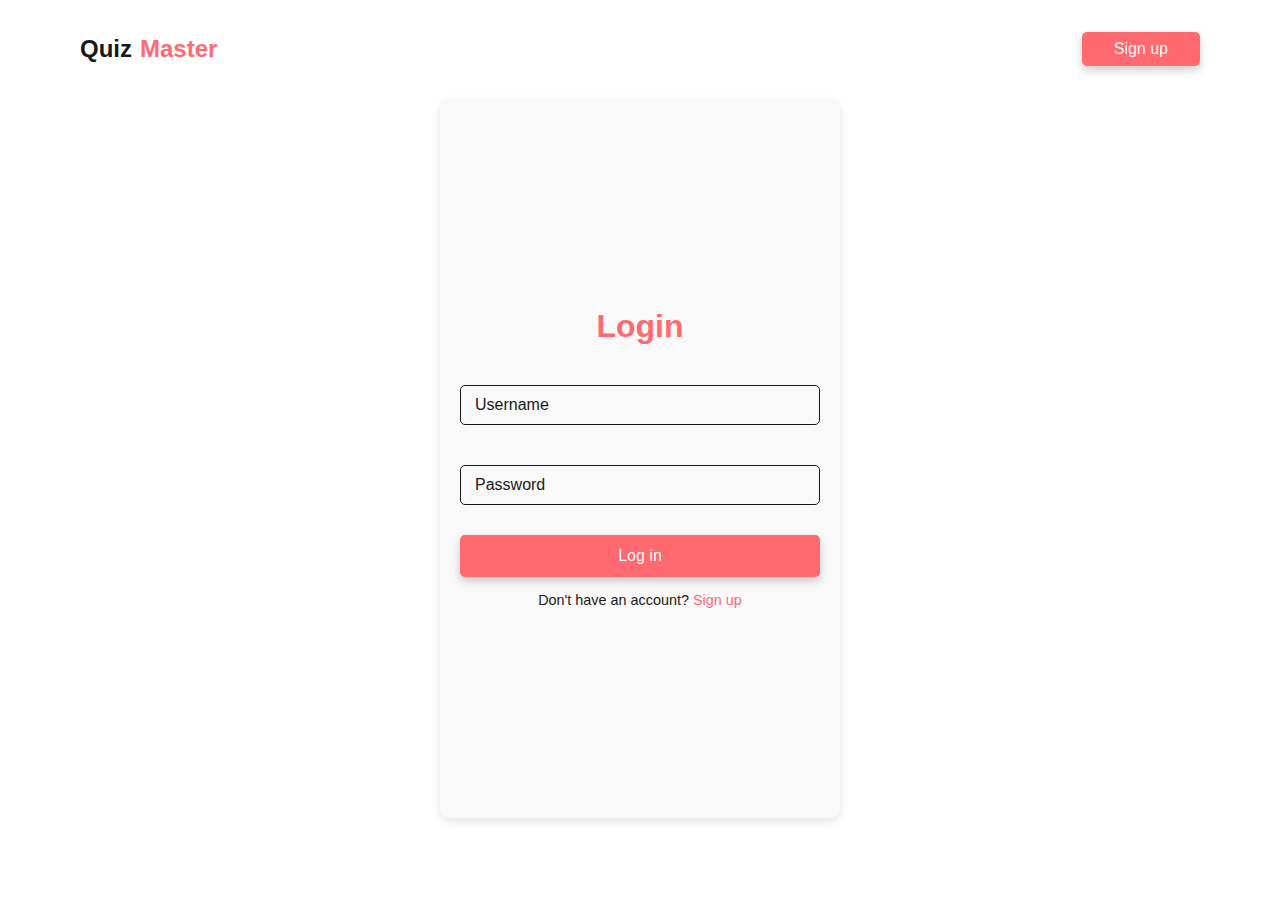
<file: pages/login.html>
<!DOCTYPE html>
<html lang="en">
<head>
    <meta charset="UTF-8">
    <meta name="viewport" content="width=device-width, initial-scale=1.0">
    <title>Login</title>
    <style>
 * {
        margin: 0;
        padding: 0;
        box-sizing: border-box;
    }

    body {
        font-family: Arial, Helvetica, sans-serif;
        background-color: #fff;
        color: #191919;
    }

    nav {
        display: flex;
        justify-content: space-between;
        align-items: center;
        padding: 2rem 5rem;
    }

    .logoname {
        font-size: 1.5rem;
        font-weight: bold;
        gap: 0.5rem;
    }

    .logoname span {
        color: #FF6A70;
    }

    nav div {
        display: flex;
        align-items: center;
    }

    button {
        margin-left: 1rem;
        padding: 0.5rem 2rem;
        border: none;
        border-radius: 5px;
        cursor: pointer;
        font-size: 1rem;
        filter: drop-shadow(0px 4px 4px rgba(0, 0, 0, 0.2));
    }

    .login-btn {
        background-color: #FFE1D7; 
        color: #FF6A70;
    }

    .signup-btn {
        background-color: #FF6A70; 
        color: white;
    }

    button:hover {
        background-color: #fff;
        color: #FF6A70;
    }

    .login-container {
        display: flex;
        flex-direction: column;
        align-items: center;
        justify-content: center;
        height: 80vh;
        background-color: #f9f9f9;
        padding: 20px;
        border-radius: 10px;
        box-shadow: 0px 4px 8px rgba(0, 0, 0, 0.1);
        margin: 0 auto;
        width: 80%;
        max-width: 400px;
    }

    h1 {
        font-size: 2rem;
        color: #FF6A70;
        margin-bottom: 20px;
    }

    .login-form {
        display: flex;
        flex-direction: column;
        width: 100%;
    }

    .input-group {
        position: relative;
        margin: 20px 0;
    }

    .input-group label {
        position: absolute;
        top: 50%;
        left: 10px;
        padding: 0 5px;
        font-size: 16px;
        color: #191919;
        pointer-events: none;
        transition: all 0.3s ease;
        background-color: #f9f9f9;
        transform: translateY(-50%);
    }

    .input-group input {
        width: 100%;
        height: 40px;
        font-size: 16px;
        color: #191919;
        padding: 10px;
        border: 1.2px solid #191919;
        border-radius: 5px;
        outline: none;
        background: transparent;
    }

    .input-group input:focus ~ label,
    .input-group input:not(:placeholder-shown) ~ label {
        top: -1px;
        font-size: 12px;
        color: #FF6A70;
        padding: 0 5px;
    }

    .login-form button {
        background-color: #FF6A70;
        color: white;
        border: none;
        padding: 0.75rem;
        cursor: pointer;
        width: 100%;
        border-radius: 5px;
        margin-top: 10px;
        margin-left: 0px;
    }

    .login-form button:hover {
        background-color: #FFE1D7;
        color: #FF6A70;
    }

    .signup-link {
        margin-top: 15px;
        font-size: 0.9rem;
    }

    .signup-link a {
        color: #FF6A70;
        text-decoration: none;
    }

    .signup-link a:hover {
        text-decoration: underline;
    }    </style>
</head>
<body>
    <nav id="desktop-nav">
        <div class="logoname" onclick="navigateToIndex()">Quiz<span>Master</span></div>
        <div>
            <button class="signup-btn" onclick="navigateToSignup()">Sign up</button>
        </div>
    </nav>
    <div class="login-container">
        <h1>Login</h1>
        <form class="login-form" onsubmit="return handleLogin(event)">
            <div class="input-group">
                <input type="text" id="username" name="username" required placeholder=" " />
                <label for="username">Username</label>
            </div>
            <div class="input-group">
                <input type="password" id="password" name="password" required placeholder=" " />
                <label for="password">Password</label>
            </div>
            <button type="submit">Log in</button>
        </form>
        <p class="signup-link">Don't have an account? <a href="signup.html">Sign up</a></p>
    </div>
    <script>
        function navigateToIndex() {
            window.location.href = '../index.html';
        }

        function navigateToSignup() {
            window.location.href = 'signup.html';
        }

        function navigateToSap(){
            window.location.href='start.html';
        }

        function handleLogin(event) {
            event.preventDefault();

            const username = document.getElementById('username').value;
            const password = document.getElementById('password').value;

            const user = localStorage.getItem(username);
            if (!user) {
                alert("User not found. Please sign up.");
                return false;
            }

            const userData = JSON.parse(user);
            if (userData.password === password) {
                alert("Login successful!");
                navigateToSap(); // Redirect to start.html after successful login
            } else {
                alert("Incorrect password. Please try again.");
            }
        }
    </script>
</body>
</html>
</file>
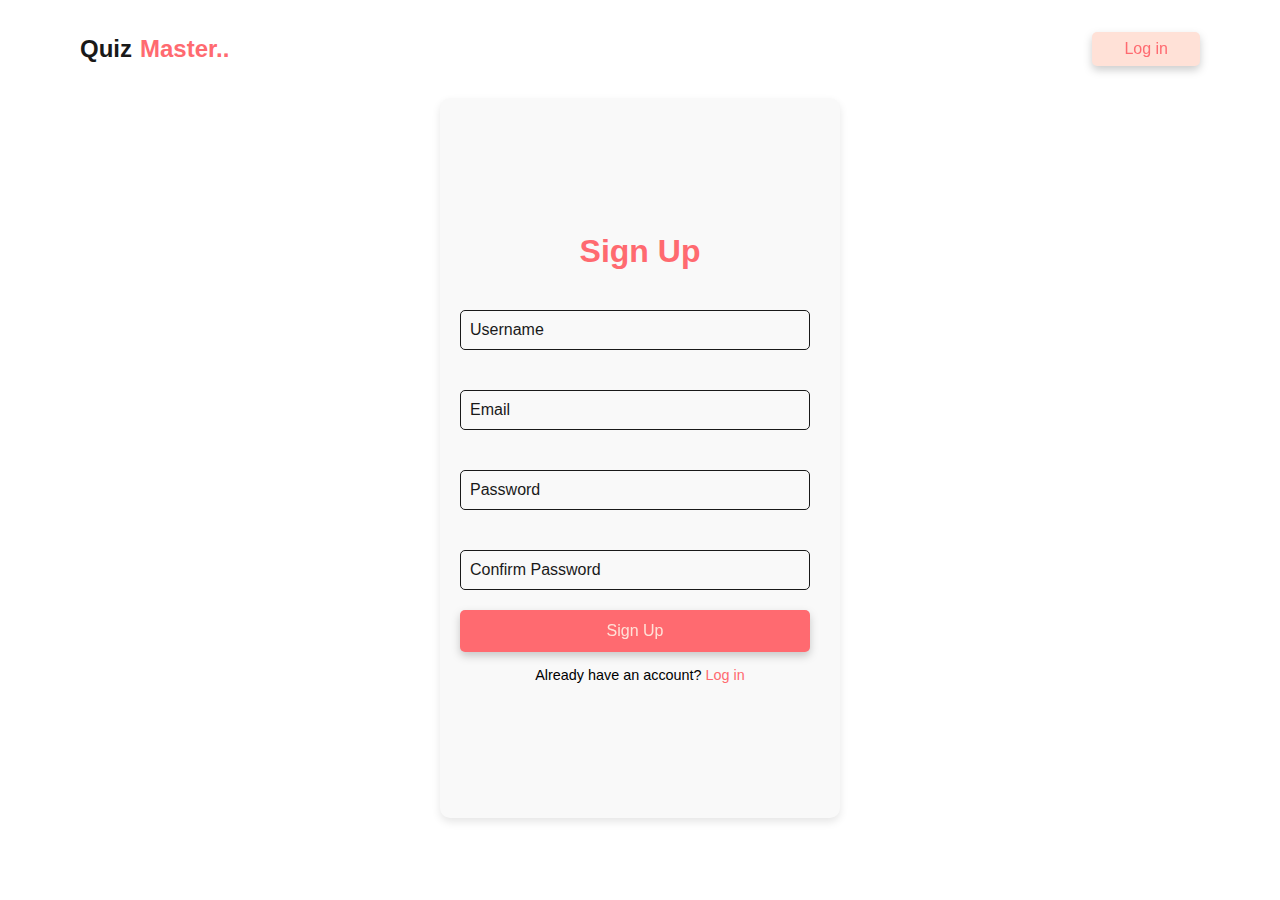
<file: pages/signup.html>
<!DOCTYPE html>
<html lang="en">
<head>
    <meta charset="UTF-8">
    <meta name="viewport" content="width=device-width, initial-scale=1.0">
    <title>Sign Up</title>
    <style>
        * {
    margin: 0;
    padding: 0;
    box-sizing: border-box;
}

body {
    font-family: Arial, sans-serif;
    background-color: #fff;
}

nav {
    display: flex;
    justify-content: space-between;
    align-items: center;
    padding: 2rem 5rem;
    color: #191919;
}

.logoname {
    font-size: 1.5rem;
    font-weight: bold;
    gap: 0.5rem;
}

span {
    color: #FF6A70;
}

nav div {
    display: flex;
    align-items: center;
}

button {
    margin-left: 1rem;
    padding: 0.5rem 2rem;
    border: none;
    filter: drop-shadow(0px 4px 4px rgba(0, 0, 0, 0.2));
    border-radius: 5px;
    cursor: pointer;
    font-size: 1rem;
}

.login_btn {
    background-color: #FFE1D7; 
    color: #FF6A70;
}

.sign_btn {
    background-color: #FF6A70; 
    color: white;
}

button:hover {
    background-color: #fff;
    color: #FF6A70;
}

.signup-container {
    display: flex;
    flex-direction: column;
    align-items: center;
    justify-content: center;
    height: 80vh;
    background-color: #f9f9f9;
    padding: 20px;
    border-radius: 10px;
    box-shadow: 0px 4px 8px rgba(0, 0, 0, 0.1);
    margin: 0 auto;
    width: 80%;
    max-width: 400px;
}

h1 {
    font-size: 2rem;
    color: #FF6A70;
    margin-bottom: 20px;
}

.signup-form {
    display: flex;
    flex-direction: column;
    width: 100%;
}

.input-group {
    position: relative;
    margin: 20px 0;
}

.input-group label {
    position: absolute;
    top: 50%;
    left: 5px;
    transform: translateY(-50%);
    font-size: 16px;
    color: #191919;
    padding: 0 5px;
    pointer-events: none;
    transition: .5s;
}

.input-group input {
    width: 350px;
    height: 40px;
    font-size: 16px;
    color: #191919;
    padding: 0 10px;
    background: transparent;
    border: 1.2px solid #191919;
    outline: none;
    border-radius: 5px;
}

.input-group input:focus ~ label,
.input-group input:valid ~ label {
    top: 0;
    font-size: 12px;
    background-color: #f9f9f9;
    color: #FF6A70;
}

button.signn_btn {
    background-color: #ff6a70;
    color: #FFE1D7;
    border: none;
    padding: 0.75rem;
    cursor: pointer;
    width: 350px;
    margin-left: 0px;
}

button.signn_btn:hover {
    background-color: #FFE1D7;
    color: #FF6A70;
}

.login-link {
    margin-top: 15px;
    font-size: 0.9rem;
}

.login-link a {
    color: #FF6A70;
    text-decoration: none;
}

.login-link a:hover {
    text-decoration: underline;
}


    </style>
</head>
<body>
    <nav id="desktop-nav">
        <div class="logoname" onclick="navigateToIndex()">Quiz<span>Master..</span></div>
        <div>
            <button class="login_btn" onclick="navigateToLogin()">Log in</button>
        </div>
    </nav>
    <div class="signup-container">
        <h1>Sign Up</h1>
        <form class="signup-form" onsubmit="return handleSignup(event)">
            <div class="input-group">
                <input type="text" id="username" name="username" required>
                <label for="username">Username</label>
            </div>

            <div class="input-group">
                <input type="email" id="email" name="email" required>
                <label for="email">Email</label>
            </div>

            <div class="input-group">
                <input type="password" id="password" name="password" required>
                <label for="password">Password</label>
            </div>

            <div class="input-group">
                <input type="password" id="confirm-password" name="confirm-password" required>
                <label for="confirm-password">Confirm Password</label>
            </div>

            <button class="signn_btn" type="submit">Sign Up</button>
        </form>
        <p class="login-link">Already have an account? <a href="login.html">Log in</a></p>
    </div>
    <script>
        function navigateToLogin() {
            window.location.href = 'login.html';
        }

        function navigateToIndex() {
            window.location.href = '../index.html';
        }

        function handleSignup(event) {
            event.preventDefault();

            const username = document.getElementById('username').value;
            const email = document.getElementById('email').value;
            const password = document.getElementById('password').value;
            const confirmPassword = document.getElementById('confirm-password').value;

            if (password !== confirmPassword) {
                alert("Passwords do not match");
                return false;
            }

            const user = { username, email, password };
            localStorage.setItem(username, JSON.stringify(user));

            alert("Sign up successful! Please log in.");
            navigateToLogin();
        }
    </script>
</body>
</html>
</file>
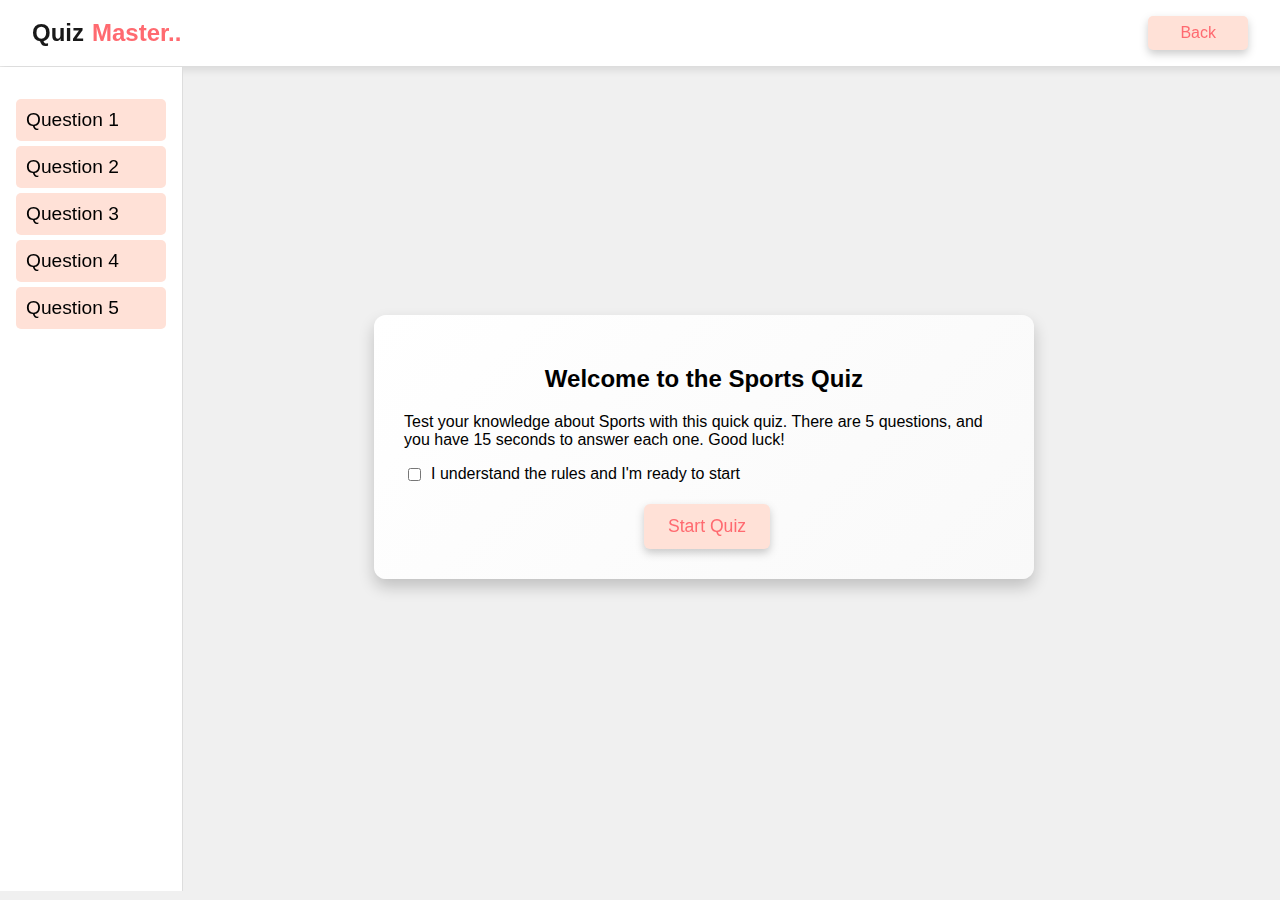
<file: pages/sports.html>
<!DOCTYPE html>
<html lang="en">
<head>
    <meta charset="UTF-8">
    <meta name="viewport" content="width=device-width, initial-scale=1.0">
    <title>Sports</title>
    <style>
         body {
        font-family: Arial, sans-serif;
        background-color: #f0f0f0;
        display: flex;
        justify-content: center;
        align-items: center;
        height: 100vh;
        margin: 0;
        padding: 0;
        overflow: hidden;
    }
    nav {
        display: flex;
        justify-content: space-between;
        align-items: center;
        padding: 1rem 2rem;
        width: 100%;
        background-color: #fff;
        box-shadow: 0px 4px 8px rgba(0, 0, 0, 0.1);
        color: #191919;
        position: fixed;
        top: 0;
        left: 0;
        z-index: 1000;
    }

    .logoname {
        font-size: 1.5rem;
        font-weight: bold;
        gap: 0.5rem;
    }

    .logoname span {
        color: #FF6A70;
    }

    nav div {
        display: flex;
        align-items: center;
    }

    button {
        margin-right: 4rem;
        padding: 0.5rem 2rem;
        border: none;
        border-radius: 5px;
        cursor: pointer;
        font-size: 1rem;
        filter: drop-shadow(0px 4px 4px rgba(0, 0, 0, 0.2));
        transition: background-color 0.3s, color 0.3s;
    }

    .logout_btn {
        background-color: #FFE1D7; 
        color: #FF6A70;
    }

    button:hover {
        background-color: #fff;
        color: #FF6A70;
    }

    /* Sidebar styles */
    .sidebar {
        position: fixed;
        top: 0;
        left: 0;
        width: 150px;
        height: 88%;
        margin-top: 67px;
        background-color: #fff;
        border-right: 1px solid #ddd;
        padding: 1rem;
        box-shadow: 4px 0px 4px rgba(0, 0, 0, 0);
        z-index: 1000;
    }

    .sidebar ul {
        list-style: none;
        padding: 0;
    }

    .sidebar li {
        padding: 10px;
        font-size: 1.2rem;
        cursor: pointer;
        border-radius: 5px;
        margin-bottom: 5px;
        transition: background-color 0.3s;
        background-color: #FFE1D7;
    }

    .sidebar li.complete {
        background-color: #FF6A70;
        color: #fff;
    }

    .popup-container {
        background: linear-gradient(135deg, #ffffff 0%, #f9f9f9 100%);
        border-radius: 12px;
        box-shadow: 0px 8px 16px rgba(0, 0, 0, 0.2);
        padding: 30px;
        width: 80%;
        max-width: 600px;
        text-align: center;
        position: absolute;
        top: 35%;
        left: 55%;
        transform: translate(-50%, 0);
    }

    .checkbox-container {
        display: flex;
        align-items: center;
        margin-bottom: 20px;
    }

    .checkbox-container input {
        margin-right: 10px;
    }

    .start-btn, .submit-btn {
        padding: 12px 24px;
        margin-left: 70px;
        border: none;
        border-radius: 6px;
        background-color: #FF6A70;
        color: #fff;
        cursor: pointer;
        font-size: 1.1rem;
        transition: background-color 0.3s, transform 0.2s;
    }

    .start-btn:hover, .submit-btn:hover {
        background-color: #FFE1D7;
        transform: scale(1.05);
    }

    .start-btn:disabled, .submit-btn:disabled {
        background-color: #FFE1D7;
        color: #FF6A70;
        cursor: not-allowed;
    }

    .question {
        font-size: 1.3rem;
        margin-bottom: 15px;
        color: #333;
        font-weight: bold;
    }

    .choices {
        margin-bottom: 20px;
        text-align: left;
    }

    .choice-btn {
        display: block;
        width: 100%;
        margin-bottom: 10px;
        padding: 10px;
        border: 1px solid #ccc;
        border-radius: 5px;
        background-color: #fff;
        font-size: 1.1rem;
        text-align: left;
        filter: none;
        color: #191919;
        transition: border 0.3s;
    }

    .choice-btn:hover {
        background-color: #fff; 
        color: #191919; 
    }

    .choice-btn.correct {
        border: 2px solid green;
    }

    .choice-btn.incorrect {
        border: 2px solid red;
    }

    .quiz-container {
        display: none; /* Initially hide quiz container */
        background: linear-gradient(135deg, #ffffff 0%, #f9f9f9 100%);
        border-radius: 12px;
        box-shadow: 0px 8px 16px rgba(0, 0, 0, 0.2);
        padding: 30px;
        width: 80%;
        max-width: 600px;
        text-align: center;
        position: absolute;
        top: 25%;
        left: 55%;
        transform: translate(-50%, 0);
    }

    .quiz-container .header {
        display: flex;
        justify-content: space-between;
        align-items: center;
        font-size: 1.2rem;
        margin-bottom: 20px;
        color: #333;
    }

    #timer {
        font-size: 1rem;
        color: #FF6A70;
    }

        .choice-btn.correct {
            border: 2px solid green;
        }

        .choice-btn.incorrect {
            border: 2px solid red;
        }

        .celebration {
            position: fixed;
            width: 100%;
            height: 100%;
            top: 0;
            left: 0;
            z-index: 2000;
            display: none;
            align-items: center;
            justify-content: center;
            text-align: center;
        }

        .confetti {
            position: absolute;
            top: 0;
            left: 0;
            width: 100%;
            height: 100%;
            pointer-events: none;
            overflow: hidden;
            z-index: 3000;
            display: none;
        }

        .confetti-piece {
            position: absolute;
            width: 10px;
            height: 10px;
            background-color: #FF6A70;
            opacity: 0.7;
            animation: confetti-fall 3s ease-out infinite;
        }

        @keyframes confetti-fall {
            0% { transform: translateY(-100vh) rotate(0); }
            100% { transform: translateY(100vh) rotate(360deg); }
        }

        .re_btn{
            margin-left: 50px;
            color: #FF6A70;
        }
        
        .pop-text{
            text-align: left;
        }
    </style>
</head>
<body>
    <nav id="desktop-nav">
        <div class="logoname">Quiz<span>Master..</span></div>
        <div>
            <button class="logout_btn" onclick="navigateToBack()">Back</button>
        </div>
    </nav>

    <!-- Sidebar -->
    <div class="sidebar">
        <ul id="question-list">
            <li class="incomplete">Question 1</li>
            <li class="incomplete">Question 2</li>
            <li class="incomplete">Question 3</li>
            <li class="incomplete">Question 4</li>
            <li class="incomplete">Question 5</li>
        </ul>
    </div>
    
    <div class="popup-container" id="popup-container">
        <div class="popup-content">
            <h2>Welcome to the Sports Quiz</h2>
            <p class="pop-text">Test your knowledge about Sports with this quick quiz. There are 5 questions, and you have 15 seconds to answer each one. Good luck!</p>
        </div>
        <div class="checkbox-container">
            <input type="checkbox" id="consent-checkbox">
            <label for="consent-checkbox">I understand the rules and I'm ready to start</label>
        </div>
        <button class="start-btn" id="start-btn" disabled>Start Quiz</button>
    </div>

    <div class="quiz-container" id="quiz-container">
        <div class="header" id="quiz-header">
            <span id="timer">🕛: 15s</span>
            <span id="question-progress">Question 1 out of 5</span>
        </div><hr>
        <div class="question" id="question-text">Question will go here</div>
        <div class="choices" id="choices-container"></div>
    </div>

    <div class="celebration" id="celebration">
        <div class="confetti" id="confetti"></div>
    </div>

    <script>
        const startBtn = document.getElementById('start-btn');
        const consentCheckbox = document.getElementById('consent-checkbox');
        const popupContainer = document.getElementById('popup-container');
        const quizContainer = document.getElementById('quiz-container');
        const timerElement = document.getElementById('timer');
        const questionProgress = document.getElementById('question-progress');
        const questionListItems = document.getElementById('question-list').children;
        const questionText = document.getElementById('question-text');
        const choicesContainer = document.getElementById('choices-container');
        const submitBtn = document.getElementById('submit-btn');
        const celebrationElement = document.getElementById('celebration');
        const confettiElement = document.getElementById('confetti');

        let currentQuestion = 0;
        let timer;
        let selectedAnswer = false;
        let correctAnswers = 0;

        const questions = [
    {
        text: "Which country won the FIFA World Cup in 2018?",
        choices: ["Germany", "France", "Brazil", "Argentina"],
        correct: 1
    },
    {
        text: "Who holds the record for the most home runs in Major League Baseball?",
        choices: ["Babe Ruth", "Hank Aaron", "Barry Bonds", "Ted Williams"],
        correct: 2
    },
    {
        text: "In which sport would you perform a slam dunk?",
        choices: ["Basketball", "Volleyball", "Soccer", "Tennis"],
        correct: 0
    },
    {
        text: "What is the maximum number of players allowed on the field for one team in a soccer match?",
        choices: ["9", "10", "11", "12"],
        correct: 2
    },
    {
        text: "Which tennis tournament is played on grass courts?",
        choices: ["Australian Open", "French Open", "Wimbledon", "US Open"],
        correct: 2
    }
];



        function updateTimer(seconds) {
            timerElement.innerText = `🕛${seconds}s`;
        }

        function startQuiz() {
            popupContainer.style.display = 'none';
            quizContainer.style.display = 'block';
            loadQuestion(currentQuestion);
            startTimer(15);
        }

        function loadQuestion(index) {
            questionText.innerText = questions[index].text;
            choicesContainer.innerHTML = '';
            questions[index].choices.forEach((choice, i) => {
                const choiceBtn = document.createElement('button');
                choiceBtn.innerText = choice;
                choiceBtn.classList.add('choice-btn');
                choiceBtn.addEventListener('click', () => selectChoice(i));
                choicesContainer.appendChild(choiceBtn);
            });
            updateQuestionProgress();
        }

        function updateQuestionProgress() {
            questionProgress.innerText = `Question ${currentQuestion + 1} out of 5`;
            Array.from(questionListItems).forEach((li, i) => {
                li.classList.remove('complete', 'active');
                if (i < currentQuestion) {
                    li.classList.add('complete');
                } else if (i === currentQuestion) {
                    li.classList.add('active');
                }
            });
        }

        function startTimer(seconds) {
            let timeLeft = seconds;
            updateTimer(timeLeft);
            timer = setInterval(() => {
                timeLeft--;
                updateTimer(timeLeft);
                if (timeLeft <= 0) {
                    clearInterval(timer);
                    showCorrectAnswer();
                    setTimeout(nextQuestion, 2000); // Show correct answer for 2 seconds
                }
            }, 1000);
        }

        function nextQuestion() {
            if (currentQuestion < questions.length - 1) {
                currentQuestion++;
                loadQuestion(currentQuestion);
                selectedAnswer = false;
                startTimer(15);
            } else {
                showResults();
            }
        }

        function selectChoice(index) {
            if (selectedAnswer) return; // Prevent multiple selections
            clearInterval(timer); // Stop the timer
            selectedAnswer = true;

            const choiceBtns = choicesContainer.querySelectorAll('.choice-btn');
            const correctIndex = questions[currentQuestion].correct;

            if (index === correctIndex) {
                correctAnswers++;
            }

            choiceBtns.forEach((btn, i) => {
                if (i === correctIndex) {
                    btn.classList.add('correct');
                }
                if (i === index && i !== correctIndex) {
                    btn.classList.add('incorrect');
                }
            });

            setTimeout(nextQuestion, 2000); // Wait 2 seconds before moving to the next question
        }

        function showCorrectAnswer() {
            const choiceBtns = choicesContainer.querySelectorAll('.choice-btn');
            const correctIndex = questions[currentQuestion].correct;

            choiceBtns.forEach((btn, i) => {
                if (i === correctIndex) {
                    btn.classList.add('correct');
                }
            });

            setTimeout(nextQuestion, 2000); // Show correct answer for 2 seconds before moving to the next question
        }

        function showResults() {
            quizContainer.style.display = "none";
            popupContainer.innerHTML = `
                <h2>Quiz Complete</h2>
                <p>🏆 You answered ${correctAnswers} out of ${questions.length} questions correctly.</p>
                <button class="re_btn" onclick="location.reload()">Restart Quiz</button>
            `;
            popupContainer.style.display = "block";

            if (correctAnswers > 1) {
                triggerCelebration();
            }
        }

        function triggerCelebration() {
            celebrationElement.style.display = "flex";
            confettiElement.style.display = "block";
            generateConfetti();
            setTimeout(() => {
                celebrationElement.style.display = "none";
                confettiElement.style.display = "none";
            }, 5000); // Celebration lasts for 5 seconds
        }

        function generateConfetti() {
            for (let i = 0; i < 100; i++) {
                const confettiPiece = document.createElement('div');
                confettiPiece.classList.add('confetti-piece');
                confettiPiece.style.left = `${Math.random() * 100}vw`;
                confettiPiece.style.top = `${Math.random() * 100}vh`;
                confettiPiece.style.backgroundColor = `hsl(${Math.random() * 360}, 70%, 60%)`;
                confettiPiece.style.width = `${Math.random() * 10 + 5}px`;
                confettiPiece.style.height = `${Math.random() * 10 + 5}px`;
                confettiElement.appendChild(confettiPiece);
            }
        }

        consentCheckbox.addEventListener('change', (e) => {
            startBtn.disabled = !e.target.checked;
        });

        startBtn.addEventListener('click', startQuiz);
        submitBtn.addEventListener('click', nextQuestion);

        // Function to navigate back
        function navigateToBack() {
    window.location.href= 'start.html'
}
    </script>
</body>
</html>
</file>
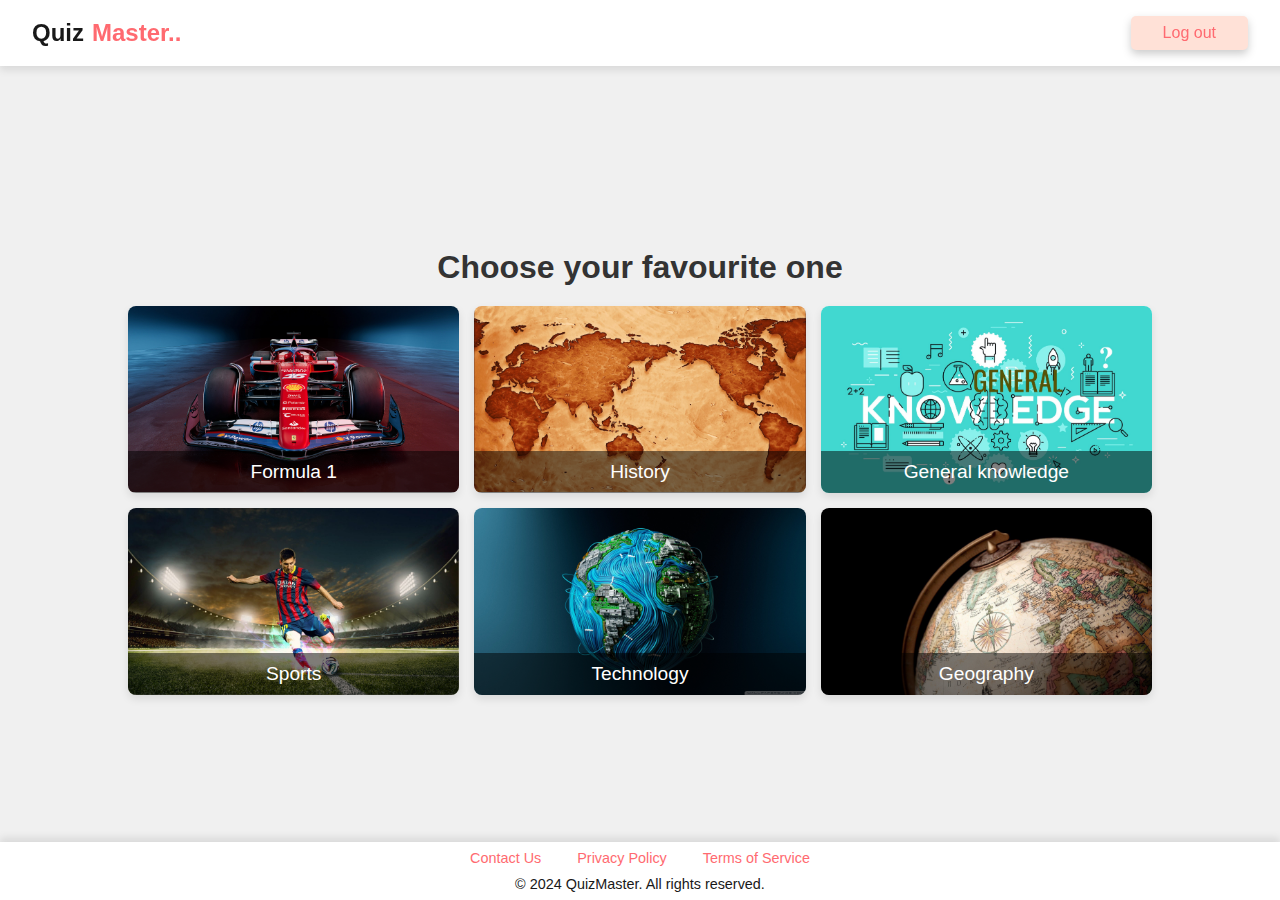
<file: pages/start.html>
<!DOCTYPE html>
<html lang="en">
<head>
    <meta charset="UTF-8">
    <meta name="viewport" content="width=device-width, initial-scale=1.0">
    <title>Start Solving</title>
    <style>
        body {
            font-family: Arial, sans-serif;
            background-color: #f0f0f0;
            display: flex;
            flex-direction: column;
            align-items: center;
            min-height: 100vh; /* Ensure body takes up full height */
            margin: 0;
            padding: 0;
        }

        nav {
            display: flex;
            justify-content: space-between;
            align-items: center;
            padding: 1rem 2rem;
            width: 100%;
            background-color: #fff;
            box-shadow: 0px 4px 8px rgba(0, 0, 0, 0.1);
            color: #191919;
            position: fixed;
            top: 0;
            left: 0;
            z-index: 1000;
        }

        .logoname {
            font-size: 1.5rem;
            font-weight: bold;
            gap: 0.5rem;
        }

        .logoname span {
            color: #FF6A70;
        }

        nav div {
            display: flex;
            align-items: center;
        }

        button {
            margin-right: 4rem;
            padding: 0.5rem 2rem;
            border: none;
            border-radius: 5px;
            cursor: pointer;
            font-size: 1rem;
            filter: drop-shadow(0px 4px 4px rgba(0, 0, 0, 0.2));
            transition: background-color 0.3s, color 0.3s;
        }

        .logout_btn {
            background-color: #FFE1D7; 
            color: #FF6A70;
        }

        button:hover {
            background-color: #fff;
            color: #FF6A70;
        }

        .content {
            flex: 1; /* Allows the content to grow and push the footer down */
            display: flex;
            flex-direction: column;
            align-items: center;
            justify-content: center;
            width: 100%;
            margin-top: 80px; /* Adjust to make space for fixed nav */
        }

        h1 {
            text-align: center;
            margin-bottom: 150px;
            color: #333;
        }

        .grid-container {
            display: grid;
            grid-template-columns: repeat(3, 1fr);
            gap: 15px;
            width: 80%;
            max-width: 1200px;
            margin-top: -130px;
        }

        .grid-item {
            background-color: #fff;
            border-radius: 8px;
            box-shadow: 0px 4px 8px rgba(0, 0, 0, 0.1);
            overflow: hidden;
            transition: transform 0.3s ease-in-out, box-shadow 0.3s ease-in-out;
            cursor: pointer;
            position: relative;
        }

        .grid-item:hover {
            transform: translateY(-10px);
            box-shadow: 0px 8px 16px rgba(0, 0, 0, 0.2);
        }

        .grid-item img {
            width: 100%;
            height: auto;
            display: block;
        }

        .grid-item-content {
            position: absolute;
            bottom: 0;
            left: 0;
            right: 0;
            background: rgba(0, 0, 0, 0.5);
            color: #fff;
            text-align: center;
            padding: 10px;
            font-size: 1.2rem;
        }

        footer {
            font-size: 0.9rem;
            width: 100%;
            background-color: #fff;
            color: #fff;
            text-align: center;
            padding: 0.5rem 0;
            box-shadow: 0px -4px 8px rgba(0, 0, 0, 0.1);
        }

        footer a {
            color: #FF6A70;
            margin: 0 1rem;
            text-decoration: none;
        }

        .f-text{
            color: #191919;
            margin-top: 10px;
        }
        .popup {
            display: none; /* Hide by default */
            position: fixed;
            top: 0;
            left: 0;
            width: 100%;
            height: 100%;
            background: rgba(0, 0, 0, 0.5);
            justify-content: center;
            align-items: center;
            z-index: 2000; /* Ensure it appears above other content */
        }

        .container {
            width: 80%;
            max-height: 300px;
            max-width: 500px;
            padding: 1rem;
            background-color: #fff;
            box-shadow: 0px 4px 8px rgba(0, 0, 0, 0.1);
            border-radius: 8px;
            position: relative; /* Required for absolute positioning of the close button */
        }

        h2 {
            margin-bottom: 1rem;
            text-align: center;
        }

        form {
            display: flex;
            flex-direction: column;
        }

        input, textarea {
            margin-bottom: 1rem;
            padding: 0.5rem;
            border: 1px solid #191919;
            border-radius: 4px;
        }

        button.submit_btn {
            background-color: #FF6A70;
            color: #fff;
            padding: 0.7rem;
            border: none;
            border-radius: 5px;
            cursor: pointer;
            font-size: 1rem;
            transition: background-color 0.3s;
            margin-left: 50px;
        }

        button.submit_btn:hover {
            background-color: #FFE1D7;
            color: #FF6A70;
        }

        .close-btn {
            background: #FF6A70;
            color: white;
            border: none;
            border-radius: 2px;
            padding: 0.5rem;
            cursor: pointer;
            position: absolute;
            top: 10px;
            right: -50px;
        }

    </style>
</head>
<body>
    <nav id="desktop-nav">
        <div class="logoname">Quiz<span>Master..</span></div>
        <div>
            <button class="logout_btn" onclick="navigateToLogout()">Log out</button>
        </div>
    </nav>
    <div class="content">
        <h1>Choose your favourite one</h1>
        <div class="grid-container">
            <div class="grid-item" onclick="navigateToCarquiz()">
                <img src="../image/f1-1.jpg" alt="Item 1">
                <div class="grid-item-content">Formula 1</div>
            </div>
            <div class="grid-item"  onclick="navigateTohisquiz()">
                <img src="../image/his.jpg" alt="Item 2">
                <div class="grid-item-content">History</div>
            </div>
            <div class="grid-item" onclick="navigateTogkquiz()">
                <img src="../image/gk.png" alt="Item 3">
                <div class="grid-item-content">General knowledge</div>
            </div>
            <div class="grid-item" onclick="navigateTosportsquiz()">
                <img src="../image/sports.jpg" alt="Item 4">
                <div class="grid-item-content">Sports</div>
            </div>
            <div class="grid-item" onclick="navigateTotechquiz()">
                <img src="../image/tech.jpg" alt="Item 5">
                <div class="grid-item-content">Technology</div>
            </div>
            <div class="grid-item" onclick="navigateTogeoquiz()">
                <img src="../image/geo.png" alt="Item 6">
                <div class="grid-item-content">Geography</div>
            </div>
        </div>
    </div>
    <footer>
        <div>
            <a href="#" id="contactLink">Contact Us</a>
            <a href="#">Privacy Policy</a>
            <a href="#">Terms of Service</a>
        </div>
        <div class="f-text">
            &copy; 2024 QuizMaster. All rights reserved.
        </div>
    </footer>
    
    <!-- Popup container -->
    <div class="popup" id="contactPopup">
        <div class="container">
            <button class="close-btn" onclick="closePopup()">X</button>
            <h2>Contact Us</h2>
            <form id="contactForm">
                <input type="text" id="name" name="name" placeholder="Your Name" required>
                <input type="email" id="email" name="email" placeholder="Your Email" required>
                <textarea id="message" name="message" rows="4" placeholder="Your Message" required></textarea>
                <button type="submit" class="submit_btn">Send Message</button>
            </form>
        </div>
    </div>
    
    
    <script src="../script.js"></script>
</body>
</html>
</file>
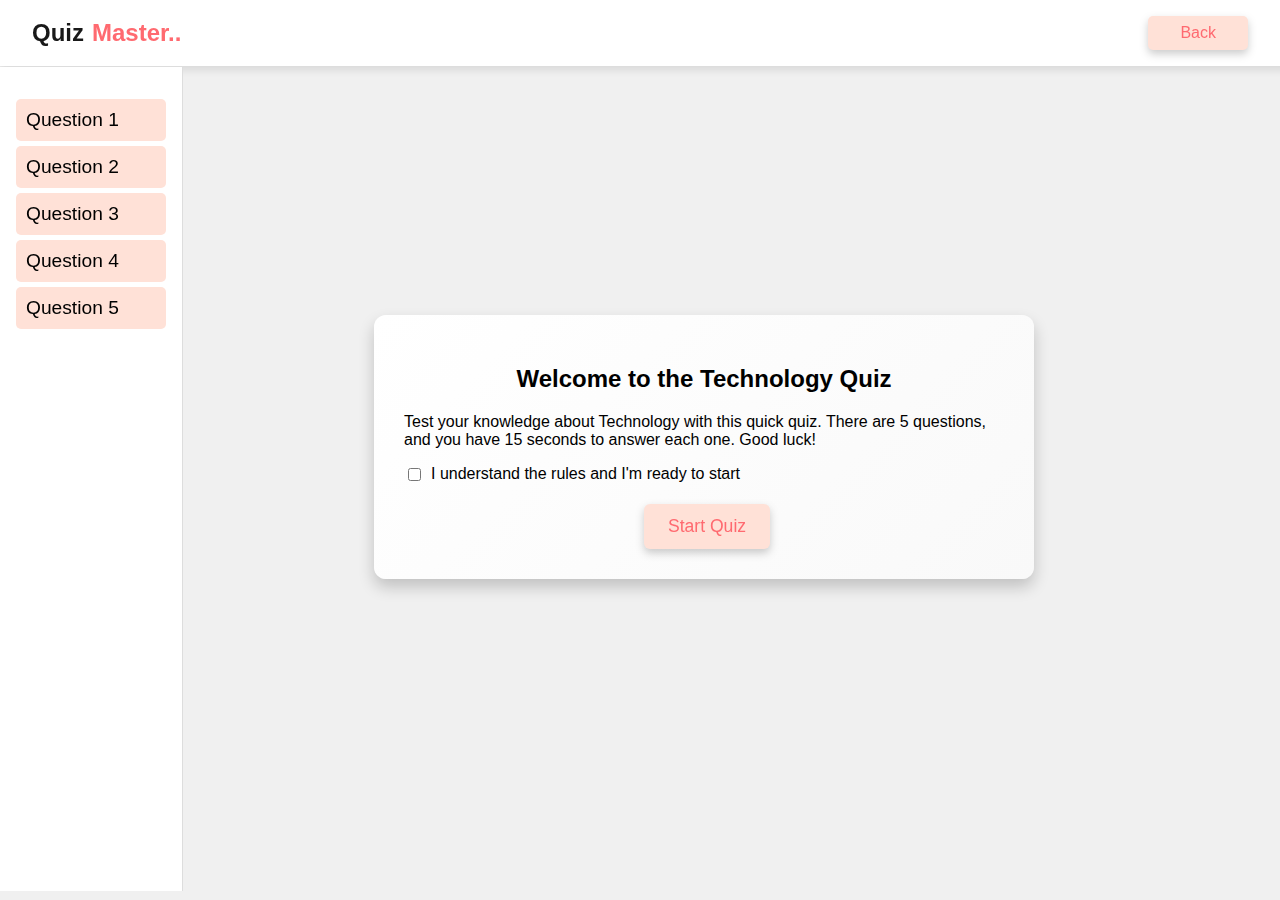
<file: pages/technology.html>
<!DOCTYPE html>
<html lang="en">
<head>
    <meta charset="UTF-8">
    <meta name="viewport" content="width=device-width, initial-scale=1.0">
    <title>Technology</title>
    <style>
         body {
        font-family: Arial, sans-serif;
        background-color: #f0f0f0;
        display: flex;
        justify-content: center;
        align-items: center;
        height: 100vh;
        margin: 0;
        padding: 0;
        overflow: hidden;
    }
    nav {
        display: flex;
        justify-content: space-between;
        align-items: center;
        padding: 1rem 2rem;
        width: 100%;
        background-color: #fff;
        box-shadow: 0px 4px 8px rgba(0, 0, 0, 0.1);
        color: #191919;
        position: fixed;
        top: 0;
        left: 0;
        z-index: 1000;
    }

    .logoname {
        font-size: 1.5rem;
        font-weight: bold;
        gap: 0.5rem;
    }

    .logoname span {
        color: #FF6A70;
    }

    nav div {
        display: flex;
        align-items: center;
    }

    button {
        margin-right: 4rem;
        padding: 0.5rem 2rem;
        border: none;
        border-radius: 5px;
        cursor: pointer;
        font-size: 1rem;
        filter: drop-shadow(0px 4px 4px rgba(0, 0, 0, 0.2));
        transition: background-color 0.3s, color 0.3s;
    }

    .logout_btn {
        background-color: #FFE1D7; 
        color: #FF6A70;
    }

    button:hover {
        background-color: #fff;
        color: #FF6A70;
    }

    /* Sidebar styles */
    .sidebar {
        position: fixed;
        top: 0;
        left: 0;
        width: 150px;
        height: 88%;
        margin-top: 67px;
        background-color: #fff;
        border-right: 1px solid #ddd;
        padding: 1rem;
        box-shadow: 4px 0px 4px rgba(0, 0, 0, 0);
        z-index: 1000;
    }

    .sidebar ul {
        list-style: none;
        padding: 0;
    }

    .sidebar li {
        padding: 10px;
        font-size: 1.2rem;
        cursor: pointer;
        border-radius: 5px;
        margin-bottom: 5px;
        transition: background-color 0.3s;
        background-color: #FFE1D7;
    }

    .sidebar li.complete {
        background-color: #FF6A70;
        color: #fff;
    }

    .popup-container {
        background: linear-gradient(135deg, #ffffff 0%, #f9f9f9 100%);
        border-radius: 12px;
        box-shadow: 0px 8px 16px rgba(0, 0, 0, 0.2);
        padding: 30px;
        width: 80%;
        max-width: 600px;
        text-align: center;
        position: absolute;
        top: 35%;
        left: 55%;
        transform: translate(-50%, 0);
    }

    .checkbox-container {
        display: flex;
        align-items: center;
        margin-bottom: 20px;
    }

    .checkbox-container input {
        margin-right: 10px;
    }

    .start-btn, .submit-btn {
        padding: 12px 24px;
        margin-left: 70px;
        border: none;
        border-radius: 6px;
        background-color: #FF6A70;
        color: #fff;
        cursor: pointer;
        font-size: 1.1rem;
        transition: background-color 0.3s, transform 0.2s;
    }

    .start-btn:hover, .submit-btn:hover {
        background-color: #FFE1D7;
        transform: scale(1.05);
    }

    .start-btn:disabled, .submit-btn:disabled {
        background-color: #FFE1D7;
        color: #FF6A70;
        cursor: not-allowed;
    }

    .question {
        font-size: 1.3rem;
        margin-bottom: 15px;
        color: #333;
        font-weight: bold;
    }

    .choices {
        margin-bottom: 20px;
        text-align: left;
    }

    .choice-btn {
        display: block;
        width: 100%;
        margin-bottom: 10px;
        padding: 10px;
        border: 1px solid #ccc;
        border-radius: 5px;
        background-color: #fff;
        font-size: 1.1rem;
        text-align: left;
        filter: none;
        color: #191919;
        transition: border 0.3s;
    }

    .choice-btn:hover {
        background-color: #fff; 
        color: #191919; 
    }

    .choice-btn.correct {
        border: 2px solid green;
    }

    .choice-btn.incorrect {
        border: 2px solid red;
    }

    .quiz-container {
        display: none; /* Initially hide quiz container */
        background: linear-gradient(135deg, #ffffff 0%, #f9f9f9 100%);
        border-radius: 12px;
        box-shadow: 0px 8px 16px rgba(0, 0, 0, 0.2);
        padding: 30px;
        width: 80%;
        max-width: 600px;
        text-align: center;
        position: absolute;
        top: 25%;
        left: 55%;
        transform: translate(-50%, 0);
    }

    .quiz-container .header {
        display: flex;
        justify-content: space-between;
        align-items: center;
        font-size: 1.2rem;
        margin-bottom: 20px;
        color: #333;
    }

    #timer {
        font-size: 1rem;
        color: #FF6A70;
    }

        .choice-btn.correct {
            border: 2px solid green;
        }

        .choice-btn.incorrect {
            border: 2px solid red;
        }

        .celebration {
            position: fixed;
            width: 100%;
            height: 100%;
            top: 0;
            left: 0;
            z-index: 2000;
            display: none;
            align-items: center;
            justify-content: center;
            text-align: center;
        }

        .confetti {
            position: absolute;
            top: 0;
            left: 0;
            width: 100%;
            height: 100%;
            pointer-events: none;
            overflow: hidden;
            z-index: 3000;
            display: none;
        }

        .confetti-piece {
            position: absolute;
            width: 10px;
            height: 10px;
            background-color: #FF6A70;
            opacity: 0.7;
            animation: confetti-fall 3s ease-out infinite;
        }

        @keyframes confetti-fall {
            0% { transform: translateY(-100vh) rotate(0); }
            100% { transform: translateY(100vh) rotate(360deg); }
        }

        .re_btn{
            margin-left: 50px;
            color: #FF6A70;
        }
        
        .pop-text{
            text-align: left;
        }
    </style>
</head>
<body>
    <nav id="desktop-nav">
        <div class="logoname">Quiz<span>Master..</span></div>
        <div>
            <button class="logout_btn" onclick="navigateToBack()">Back</button>
        </div>
    </nav>

    <!-- Sidebar -->
    <div class="sidebar">
        <ul id="question-list">
            <li class="incomplete">Question 1</li>
            <li class="incomplete">Question 2</li>
            <li class="incomplete">Question 3</li>
            <li class="incomplete">Question 4</li>
            <li class="incomplete">Question 5</li>
        </ul>
    </div>
    
    <div class="popup-container" id="popup-container">
        <div class="popup-content">
            <h2>Welcome to the Technology Quiz</h2>
            <p class="pop-text">Test your knowledge about Technology with this quick quiz. There are 5 questions, and you have 15 seconds to answer each one. Good luck!</p>
        </div>
        <div class="checkbox-container">
            <input type="checkbox" id="consent-checkbox">
            <label for="consent-checkbox">I understand the rules and I'm ready to start</label>
        </div>
        <button class="start-btn" id="start-btn" disabled>Start Quiz</button>
    </div>

    <div class="quiz-container" id="quiz-container">
        <div class="header" id="quiz-header">
            <span id="timer">🕛: 15s</span>
            <span id="question-progress">Question 1 out of 5</span>
        </div><hr>
        <div class="question" id="question-text">Question will go here</div>
        <div class="choices" id="choices-container"></div>
    </div>

    <div class="celebration" id="celebration">
        <div class="confetti" id="confetti"></div>
    </div>

    <script>
        const startBtn = document.getElementById('start-btn');
        const consentCheckbox = document.getElementById('consent-checkbox');
        const popupContainer = document.getElementById('popup-container');
        const quizContainer = document.getElementById('quiz-container');
        const timerElement = document.getElementById('timer');
        const questionProgress = document.getElementById('question-progress');
        const questionListItems = document.getElementById('question-list').children;
        const questionText = document.getElementById('question-text');
        const choicesContainer = document.getElementById('choices-container');
        const submitBtn = document.getElementById('submit-btn');
        const celebrationElement = document.getElementById('celebration');
        const confettiElement = document.getElementById('confetti');

        let currentQuestion = 0;
        let timer;
        let selectedAnswer = false;
        let correctAnswers = 0;
        
        const questions = [
    {
        text: "What does the acronym 'HTTP' stand for in web technology?",
        choices: ["HyperText Transfer Protocol", "HyperText Transmission Protocol", "High Transfer Text Protocol", "HighText Transfer Protocol"],
        correct: 0
    },
    {
        text: "Which programming language is known for its use in artificial intelligence and machine learning applications?",
        choices: ["Java", "C++", "Python", "Ruby"],
        correct: 2
    },
    {
        text: "In blockchain technology, what is the term used to describe the process of validating and adding transactions to the blockchain?",
        choices: ["Mining", "Hashing", "Forking", "Sharding"],
        correct: 0
    },
    {
        text: "What is the primary purpose of a CDN (Content Delivery Network) in web infrastructure?",
        choices: ["To store large files locally", "To distribute content and reduce latency", "To increase server load", "To manage database queries"],
        correct: 1
    },
    {
        text: "Which of the following is a common method for securing data at rest?",
        choices: ["End-to-end encryption", "Two-factor authentication", "Data masking", "Tokenization"],
        correct: 3
    }
];



        function updateTimer(seconds) {
            timerElement.innerText = `🕛${seconds}s`;
        }

        function startQuiz() {
            popupContainer.style.display = 'none';
            quizContainer.style.display = 'block';
            loadQuestion(currentQuestion);
            startTimer(15);
        }

        function loadQuestion(index) {
            questionText.innerText = questions[index].text;
            choicesContainer.innerHTML = '';
            questions[index].choices.forEach((choice, i) => {
                const choiceBtn = document.createElement('button');
                choiceBtn.innerText = choice;
                choiceBtn.classList.add('choice-btn');
                choiceBtn.addEventListener('click', () => selectChoice(i));
                choicesContainer.appendChild(choiceBtn);
            });
            updateQuestionProgress();
        }

        function updateQuestionProgress() {
            questionProgress.innerText = `Question ${currentQuestion + 1} out of 5`;
            Array.from(questionListItems).forEach((li, i) => {
                li.classList.remove('complete', 'active');
                if (i < currentQuestion) {
                    li.classList.add('complete');
                } else if (i === currentQuestion) {
                    li.classList.add('active');
                }
            });
        }

        function startTimer(seconds) {
            let timeLeft = seconds;
            updateTimer(timeLeft);
            timer = setInterval(() => {
                timeLeft--;
                updateTimer(timeLeft);
                if (timeLeft <= 0) {
                    clearInterval(timer);
                    showCorrectAnswer();
                    setTimeout(nextQuestion, 2000); // Show correct answer for 2 seconds
                }
            }, 1000);
        }

        function nextQuestion() {
            if (currentQuestion < questions.length - 1) {
                currentQuestion++;
                loadQuestion(currentQuestion);
                selectedAnswer = false;
                startTimer(15);
            } else {
                showResults();
            }
        }

        function selectChoice(index) {
            if (selectedAnswer) return; // Prevent multiple selections
            clearInterval(timer); // Stop the timer
            selectedAnswer = true;

            const choiceBtns = choicesContainer.querySelectorAll('.choice-btn');
            const correctIndex = questions[currentQuestion].correct;

            if (index === correctIndex) {
                correctAnswers++;
            }

            choiceBtns.forEach((btn, i) => {
                if (i === correctIndex) {
                    btn.classList.add('correct');
                }
                if (i === index && i !== correctIndex) {
                    btn.classList.add('incorrect');
                }
            });

            setTimeout(nextQuestion, 2000); // Wait 2 seconds before moving to the next question
        }

        function showCorrectAnswer() {
            const choiceBtns = choicesContainer.querySelectorAll('.choice-btn');
            const correctIndex = questions[currentQuestion].correct;

            choiceBtns.forEach((btn, i) => {
                if (i === correctIndex) {
                    btn.classList.add('correct');
                }
            });

            setTimeout(nextQuestion, 2000); // Show correct answer for 2 seconds before moving to the next question
        }

        function showResults() {
            quizContainer.style.display = "none";
            popupContainer.innerHTML = `
                <h2>Quiz Complete</h2>
                <p>🏆 You answered ${correctAnswers} out of ${questions.length} questions correctly.</p>
                <button class="re_btn" onclick="location.reload()">Restart Quiz</button>
            `;
            popupContainer.style.display = "block";

            if (correctAnswers > 1) {
                triggerCelebration();
            }
        }

        function triggerCelebration() {
            celebrationElement.style.display = "flex";
            confettiElement.style.display = "block";
            generateConfetti();
            setTimeout(() => {
                celebrationElement.style.display = "none";
                confettiElement.style.display = "none";
            }, 5000); // Celebration lasts for 5 seconds
        }

        function generateConfetti() {
            for (let i = 0; i < 100; i++) {
                const confettiPiece = document.createElement('div');
                confettiPiece.classList.add('confetti-piece');
                confettiPiece.style.left = `${Math.random() * 100}vw`;
                confettiPiece.style.top = `${Math.random() * 100}vh`;
                confettiPiece.style.backgroundColor = `hsl(${Math.random() * 360}, 70%, 60%)`;
                confettiPiece.style.width = `${Math.random() * 10 + 5}px`;
                confettiPiece.style.height = `${Math.random() * 10 + 5}px`;
                confettiElement.appendChild(confettiPiece);
            }
        }

        consentCheckbox.addEventListener('change', (e) => {
            startBtn.disabled = !e.target.checked;
        });

        startBtn.addEventListener('click', startQuiz);
        submitBtn.addEventListener('click', nextQuestion);

        // Function to navigate back
        function navigateToBack() {
    window.location.href= 'start.html'
}
    </script>
</body>
</html>
</file>
<file: styles.css>
* {
    margin: 0;
    padding: 0;
    box-sizing: border-box;
}

body {
    font-family: Arial, sans-serif;
    background-color: #fff;
}

nav {
    display: flex;
    justify-content: space-between;
    align-items: center;
    padding: 2rem 5rem;
    color: #191919;
}

.logoname {
    font-size: 1.5rem;
    font-weight: bold;
    gap: 0.5rem;
}

span {
    color: #FF6A70;
}

nav div {
    display: flex;
    align-items: center;
}

button {
    margin-left: 1rem;
    padding: 0.5rem 2rem;
    border: none;
    filter: drop-shadow(0px 4px 4px rgba(0, 0, 0, 0.2));
    border-radius: 5px;
    cursor: pointer;
    font-size: 1rem;
}

.login_btn {
    background-color: #FFE1D7;
    color: #FF6A70;
}

.sign_btn {
    background-color: #FF6A70;
    color: white;
}

button:hover {
    background-color: #fff;
    color: #FF6A70;
}

.bg {
    width: 40%;
    height: auto;
    margin-top: -100px;
}

.content {
    display: flex;
    align-items: flex-start;
    margin-top: 150px;
    margin-left: 150px;
}

.text-container {
    display: flex;
    flex-direction: column;
    margin-left: 50px;
    margin-top: 50px;
}

p {
    margin: 0;
    font-size: 58px;
    font-weight: bold;
}

.p_con {
    font-size: 15px;
    font-weight: 400;
    margin: 10px 0 0 0;
}

.btn_start {
    margin-top: 20px; /* Space above the button */
    margin-left: -10px;
}

.start_btn {
    background-color: #FF6A70;
    color: #fff;
    padding: 1rem 2rem;
    border-radius: 5px;
    border: none;
    cursor: pointer;
    font-size: 1rem;
}
</file>
